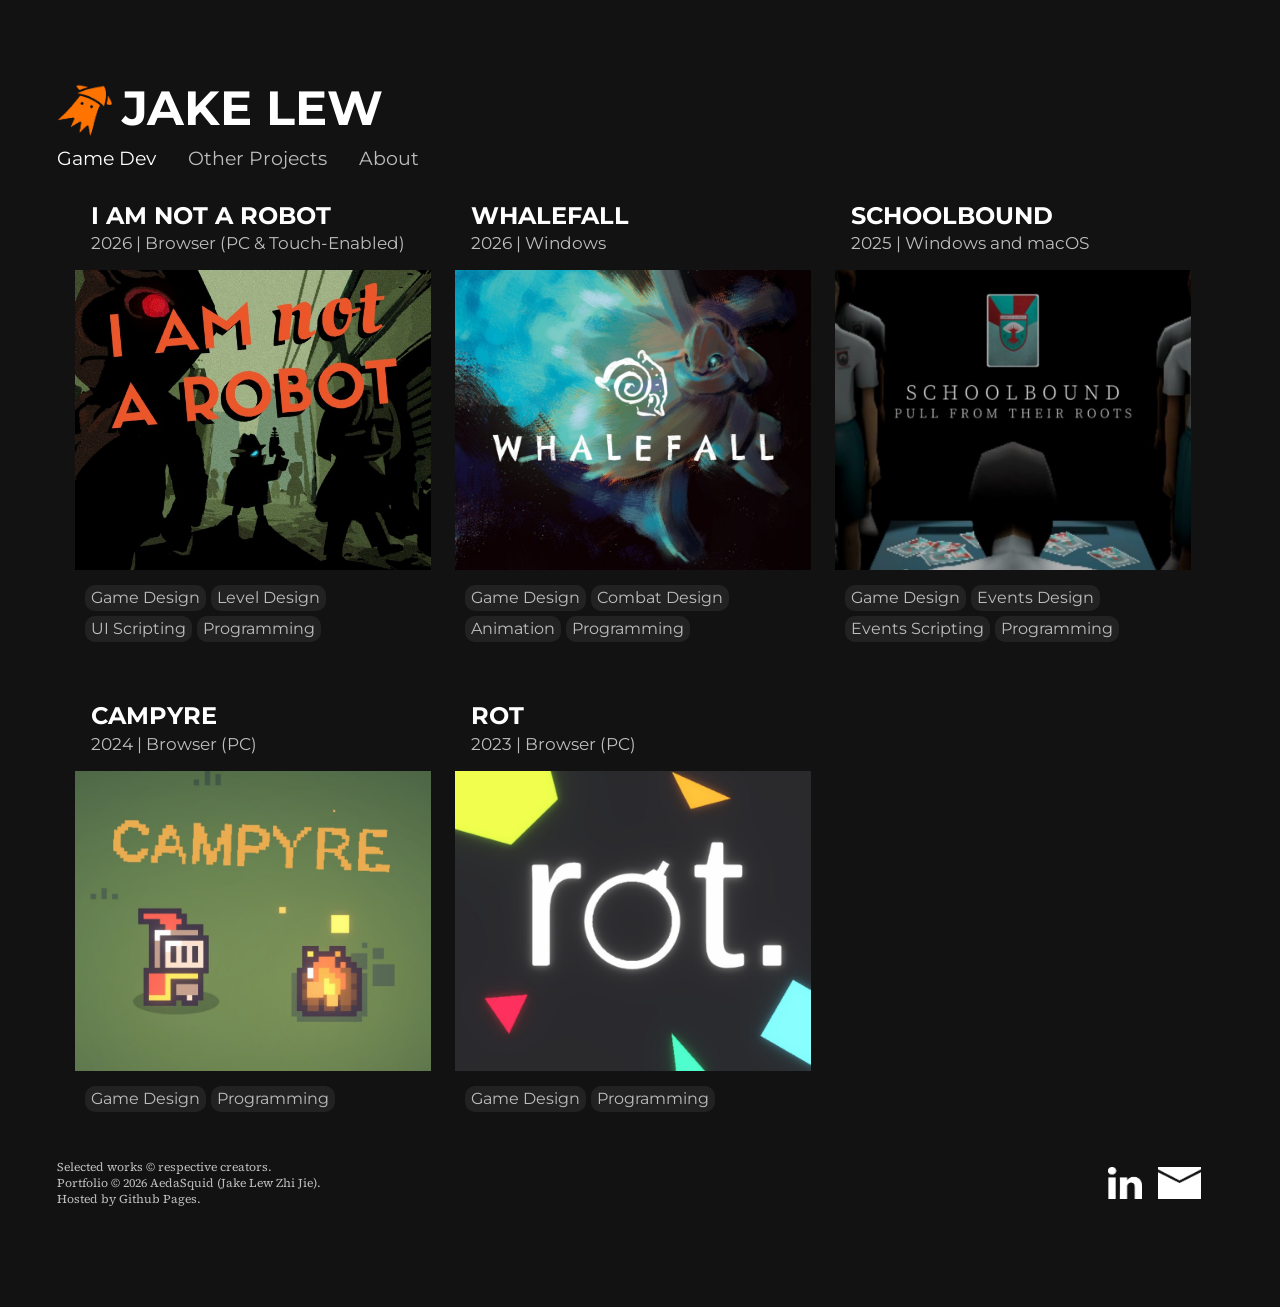
<file: index.html>
<!DOCTYPE html>
<html>
    <head>
        <meta charset="UTF-8">
        <meta name="viewport" content="width=device-width, initial-scale=1.0">

		    <title>Jake Lew - Game Dev Portfolio</title>

        <link href="https://cdn.jsdelivr.net/npm/bootstrap@5.3.3/dist/css/bootstrap.min.css" rel="stylesheet" integrity="sha384-QWTKZyjpPEjISv5WaRU9OFeRpok6YctnYmDr5pNlyT2bRjXh0JMhjY6hW+ALEwIH" crossorigin="anonymous">
        <script src="https://cdn.jsdelivr.net/npm/bootstrap@5.3.0/dist/js/bootstrap.bundle.min.js"></script>
        <link href="../css/style.css" rel="stylesheet">
        <link rel="shortcut icon" href="../media/icons/aedaSquid_logoS.png">

        <link rel="preload" as="image" href="media/rotGame/rot_thmb02.jpg">
        <link rel="preload" as="image" href="media/campyre/campyre_thmb02.jpg">
        <link rel="preload" as="image" href="media/schoolbound/schoolbound_thmb02.jpg">
        <link rel="preload" as="image" href="media/whalefall/whalefall_thmb02.jpg">
        <link rel="preload" as="image" href="media/iamnotarobot/iamnotarobot_thmb02.jpg">
    </head>
    <body>
        <header>
          <a class="header-name" href="">
            <img class="logo-aeda" src="../media/icons/aedaSquid_logoS.png" alt="Logo, a cartoon squid.">
            <h1>JAKE LEW</h1>
          </a>
          
          <div class="header-nav d-flex flex-column flex-md-row align-items-left justify-content-center">
            <a class="nav-link custom-link current-page" aria-current="page" href="">Game Dev</a>
            <a class="nav-link custom-link" href="pages/other-projects">Other Projects</a>
            <a class="nav-link custom-link" href="pages/about">About</a>
          </div>
        </header>

        <!-- card list -->
        <div class="cardsContainer">
          <div class="container">
            <div class="row">

              <!-- i am not a robot card -->
              <div class="col-md-6 col-lg-4">
                <a href="./pages/i-am-not-a-robot" class="text-decoration-none">
                  <div class="card">
                    <div class="card-body">
                      <h5 class="card-title">I AM NOT A ROBOT</h5>
                      <p class="card-date"><small>2026 | Browser (PC & Touch-Enabled)</small></p>
                    </div>
                    
                    <img class="card-iamnotarobot" src="../media/thumbnail.png" alt="Read about I Am Not A Robot.">
                    
                    <div class="card-tagList">
                      <span class="card-tag">Game Design</span>
                      <span class="card-tag">Level Design</span>
                      <span class="card-tag">UI Scripting</span>
                      <span class="card-tag">Programming</span>
                    </div>

                  </div>
                </a>
              </div>

              <!-- whalefall card -->
              <div class="col-md-6 col-lg-4">
                <a href="./pages/whalefall" class="text-decoration-none">
                  <div class="card mb-3">
                    <div class="card-body">
                      <h5 class="card-title">WHALEFALL</h5>
                      <p class="card-date"><small>2026 | Windows</small></p>
                    </div>

                    <img class="card-whalefall" src="../media/thumbnail.png"  alt="Read about Whalefall.">

                    <div class="card-tagList">
                      <span class="card-tag">Game Design</span>
                      <span class="card-tag">Combat Design</span>
                      <span class="card-tag">Animation</span>
                      <span class="card-tag">Programming</span>
                    </div>

                  </div>
                </a>
              </div>

              <!-- schoolbound card -->
              <div class="col-md-6 col-lg-4">
                <a href="./pages/schoolbound" class="text-decoration-none">
                  <div class="card mb-3">
                    <div class="card-body">
                      <h5 class="card-title">SCHOOLBOUND</h5>
                      <p class="card-date"><small>2025 | Windows and macOS</small></p>
                    </div>
                    
                    <img class="card-schoolbound" src="../media/thumbnail.png"  alt="Read about Schoolbound.">
                    
                    <div class="card-tagList">
                      <span class="card-tag">Game Design</span>
                      <span class="card-tag">Events Design</span>
                      <span class="card-tag">Events Scripting</span>
                      <span class="card-tag">Programming</span>
                    </div>

                  </div>
                </a>
              </div>

              <!-- campyre card -->
              <div class="col-md-6 col-lg-4">
                <a href="pages/campyre" class="text-decoration-none">
                  <div class="card mb-3">
                    <div class="card-body">
                      <h5 class="card-title">CAMPYRE</h5>
                      <p class="card-date"><small>2024 | Browser (PC) </small></p>
                    </div>
                    
                    <img class="card-campyre" src="../media/thumbnail.png" alt="Read about Campyre.">
                    
                    <div class="card-tagList">
                      <span class="card-tag">Game Design</span>
                      <span class="card-tag">Programming</span>
                    </div>

                  </div>
                </a>
              </div>

              <!-- rot card -->
              <div class="col-md-6 col-lg-4">
                <a href="pages/rot" class="text-decoration-none">
                  <div class="card mb-3">
                    <div class="card-body">
                      <h5 class="card-title">ROT</h5>
                      <p class="card-date"><small>2023 | Browser (PC)</small></p>
                    </div>
                    
                    <img class="card-rot" src="../media/thumbnail.png" alt="Read about Rot.">
                    
                    <div class="card-tagList">
                      <span class="card-tag">Game Design</span>
                      <span class="card-tag">Programming</span>
                    </div>

                  </div>
                </a>
              </div>

            </div>
          </div>
        </div>

        <footer>
          <div class="copyright">
            <p>Selected works © respective creators.</p>
            <p>Portfolio © <script>document.write(new Date().getFullYear());</script> AedaSquid (Jake Lew Zhi Jie).</p>
            <p>Hosted by Github Pages.</p>
          </div>

          <div class="contact-buttons">
            <a id="linkedin" target="_blank">
              <img src="../media/icons/linkedin_icon.png" alt="Click to view my LinkedIn.">
            </a>

            <a id="email" target="_blank">
              <img src="../media/icons/email_icon.png" alt="Click to write me an email">
            </a>
          </div>
        </footer>

        <script type="module"> 
          import { LINKS } from "../../js/links.js";
          document.getElementById("linkedin").href = LINKS.linkedin;
          document.getElementById("email").href = LINKS.email;
        </script>

    </body>
</html>
</file>
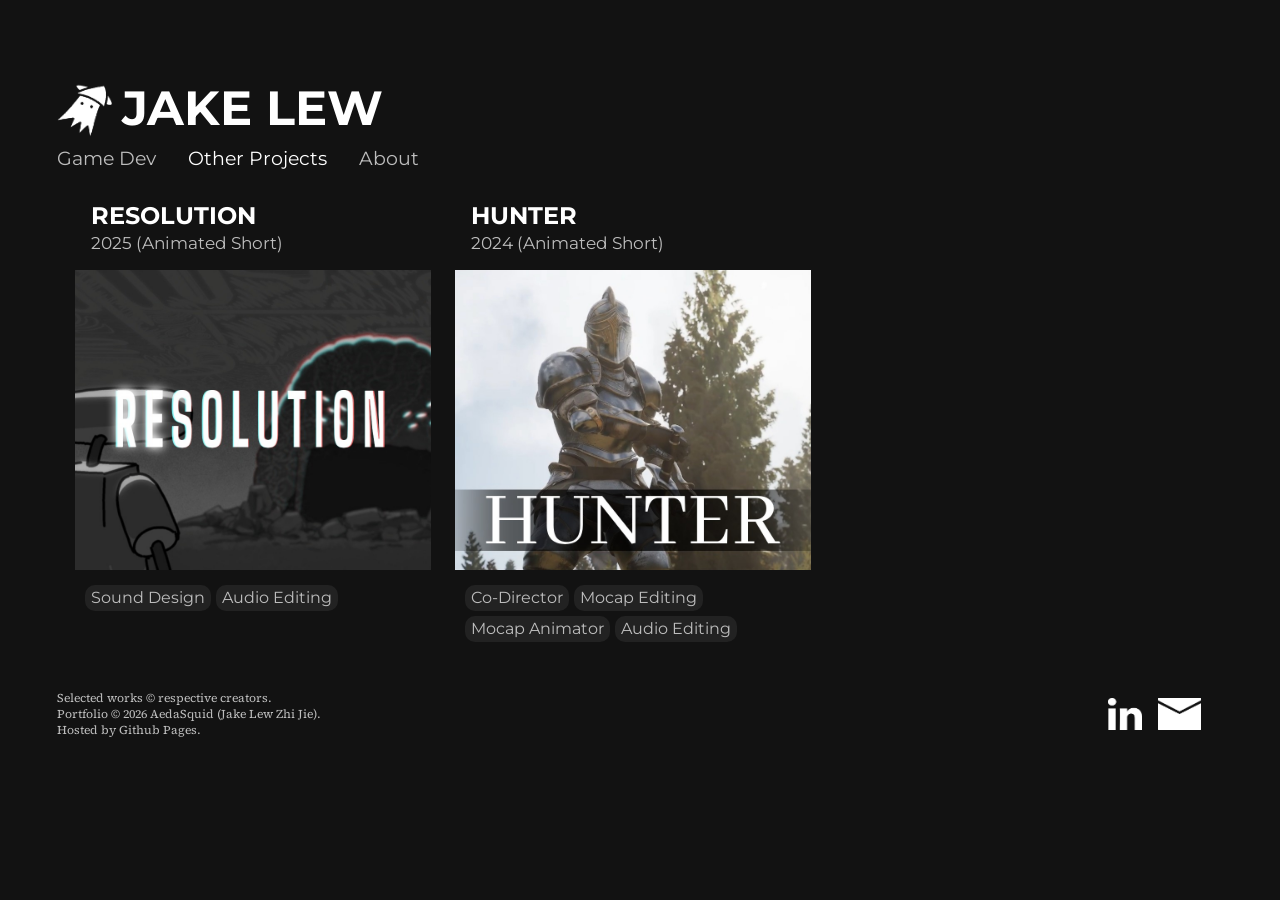
<file: html/other-projects.html>
<!DOCTYPE html>
<html>
    <head>
        <meta charset="UTF-8">
        <meta name="viewport" content="width=device-width, initial-scale=1.0">
		    
        <title>Other Projects | Jake Lew - Game Dev Portfolio</title>

        <link href="https://cdn.jsdelivr.net/npm/bootstrap@5.3.3/dist/css/bootstrap.min.css" rel="stylesheet" integrity="sha384-QWTKZyjpPEjISv5WaRU9OFeRpok6YctnYmDr5pNlyT2bRjXh0JMhjY6hW+ALEwIH" crossorigin="anonymous">
        <script src="https://cdn.jsdelivr.net/npm/bootstrap@5.3.0/dist/js/bootstrap.bundle.min.js"></script>
        <link href="../css/style.css" rel="stylesheet">
        <link rel="shortcut icon" href="../media/icons/aedaSquid_logoS.png">

        <link rel="preload" as="image" href="../media/hunterFilm/hunterFilm_thmb02.jpg">
        <link rel="preload" as="image" href="../media/resolutionFilm/resolutionFilm_thmb02.jpg">
    </head>
    <body>
        <header>
          <a class="header-name" href="../index.html">
            <img class="logo-aeda" src="../media/icons/aedaSquid_logoW.png" alt="Logo, a cartoon squid.">
            <h1>JAKE LEW</h1>
          </a>
          
          <div class="header-nav d-flex flex-column flex-md-row align-items-left justify-content-center">
            <a class="nav-link custom-link" aria-current="page" href="../index.html">Game Dev</a>
            <a class="nav-link custom-link current-page" aria-current="page" href="">Other Projects</a>
            <a class="nav-link custom-link" href="about.html">About</a>
          </div>
        </header>

        <!-- card list -->
        <div class="cardsContainer">
          <div class="container">
            <div class="row">

              <!-- resolution card -->
              <div class="col-md-6 col-lg-4">
                <a href="https://youtu.be/5-eEmOmWKRA" class="text-decoration-none openModal" data-text="This will lead to the 'Resolution' animated short on YouTube.">
                  <div class="card mb-3">
                    <div class="card-body">
                      <h5 class="card-title">RESOLUTION</h5>
                      <p class="card-date"><small>2025 (Animated Short)</small></p>
                    </div>
                    
                    <img class="card-resolutionFilm" src="../media/thumbnail.png" alt="Watch the animated short Resolution.">
                    
                    <div class="card-tagList">
                      <span class="card-tag">Sound Design</span>
                      <span class="card-tag">Audio Editing</span>
                    </div>

                  </div>
                </a>
              </div>

              <!-- hunter card -->
              <div class="col-md-6 col-lg-4">
                <a href="https://youtu.be/bGeSe9qHq5A" class="text-decoration-none openModal" data-text="This will lead to the 'Hunter' animated short on YouTube.">
                  <div class="card mb-3">
                    <div class="card-body">
                      <h5 class="card-title">HUNTER</h5>
                      <p><small>2024 (Animated Short)</small></p>
                    </div>
                    
                    <img class="card-hunterFilm" src="../media/thumbnail.png"  alt="Watch the animated short Hunter.">

                    <div class="card-tagList">
                      <span class="card-tag">Co-Director</span>
                      <span class="card-tag">Mocap Editing</span>
                      <span class="card-tag">Mocap Animator</span>
                      <span class="card-tag">Audio Editing</span>
                    </div>

                  </div>
                </a>
              </div>

            </div>
          </div>
        </div>
          
        <footer>
          <div class="copyright">
            <p>Selected works © respective creators.</p>
            <p>Portfolio © <script>document.write(new Date().getFullYear());</script> AedaSquid (Jake Lew Zhi Jie).</p>
            <p>Hosted by Github Pages.</p>
          </div>

          <div class="contact-buttons">
            <a id="linkedin" target="_blank">
              <img src="../media/icons/linkedin_icon.png" alt="Click to view my LinkedIn.">
            </a>

            <a id="email" target="_blank">
              <img src="../media/icons/email_icon.png" alt="Click to write me an email">
            </a>
          </div>
        </footer>

        <div id="universalModal" class="modal">
          <div class="modal-content">
            <div class="modal-body"></div>
              <div class="modal-actions">
              <button class="cancel">Cancel</button><button class="continue">Continue</button>
            </div>
          </div>
        </div>

        <script type="module"> 
          import { LINKS } from "../../js/links.js";
          document.getElementById("linkedin").href = LINKS.linkedin;
          document.getElementById("email").href = LINKS.email;
        </script>

        <script src="../../js/modalPopup.js"></script>

    </body>
</html>
</file>
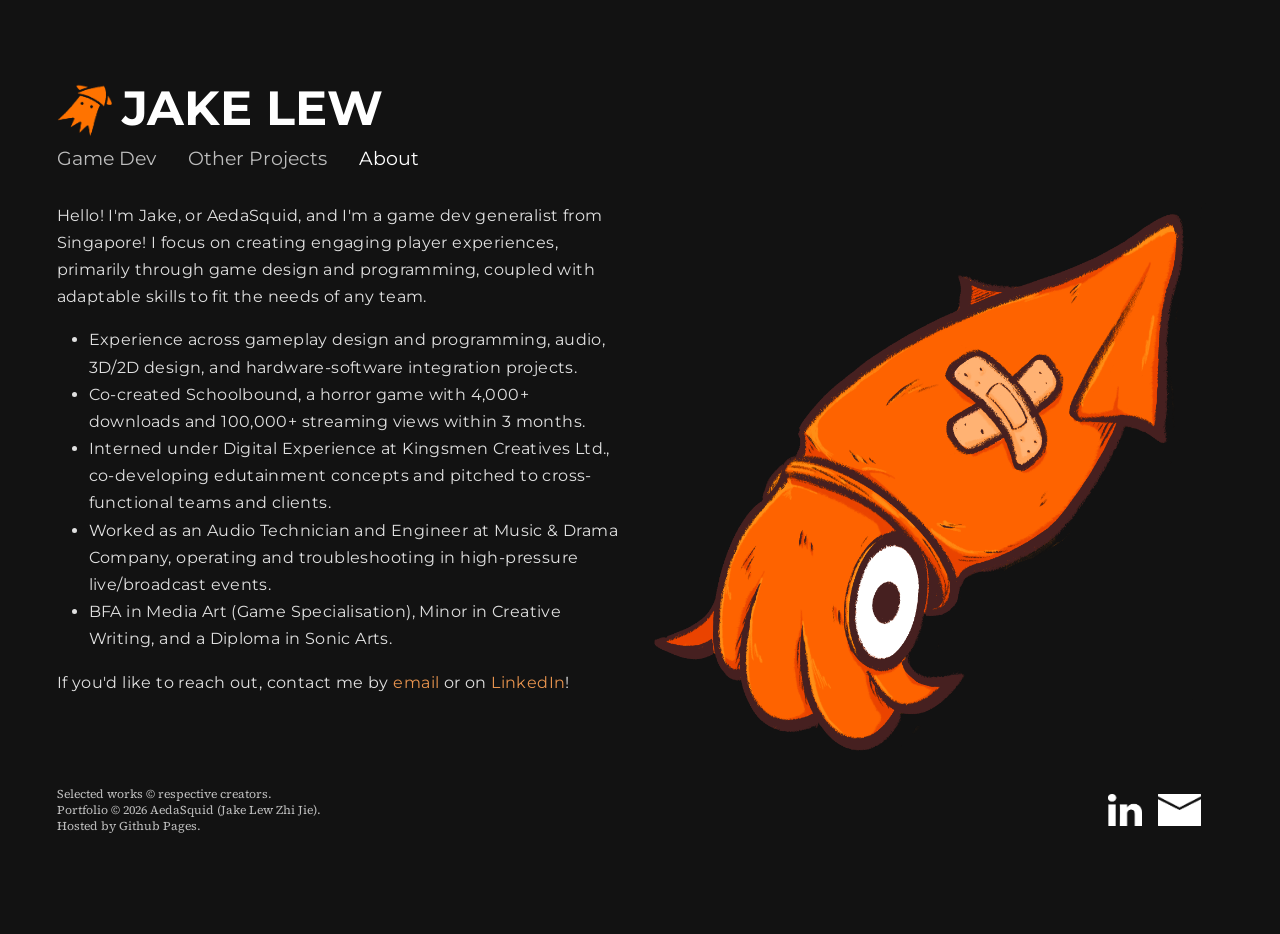
<file: pages/about.html>
<!DOCTYPE html>
<html>
    <head>
        <meta charset="UTF-8">
        <meta name="viewport" content="width=device-width, initial-scale=1.0">
		
        <title>About | Jake Lew - Game Dev Portfolio</title>

        <link href="https://cdn.jsdelivr.net/npm/bootstrap@5.3.3/dist/css/bootstrap.min.css" rel="stylesheet" integrity="sha384-QWTKZyjpPEjISv5WaRU9OFeRpok6YctnYmDr5pNlyT2bRjXh0JMhjY6hW+ALEwIH" crossorigin="anonymous">
        <script src="https://cdn.jsdelivr.net/npm/bootstrap@5.3.0/dist/js/bootstrap.bundle.min.js"></script>
        <link href="../css/style.css" rel="stylesheet">
        <link rel="shortcut icon" href="../media/icons/aedaSquid_logoS.png">
    </head>
    <body>
        <header>
          <a class="header-name" href="../">
            <img class="logo-aeda" src="../media/icons/aedaSquid_logoS.png" alt="Logo, a cartoon squid.">
            <h1>JAKE LEW</h1>
          </a>
          
          <div class="header-nav d-flex flex-column flex-md-row align-items-left justify-content-center">
            <a class="nav-link custom-link" href="../">Game Dev</a>
            <a class="nav-link custom-link" href="./other-projects">Other Projects</a>
            <a class="nav-link custom-link current-page" aria-current="page" href="">About</a>
          </div>
        </header>

        <div class="article">
          <div class="row">
            <div class="col-md-12 col-lg-6">
              <p>Hello! I'm Jake, or AedaSquid, and I'm a game dev generalist from Singapore! 
                I focus on creating engaging player experiences, primarily through game design and programming, coupled with adaptable skills to fit the needs of any team.</p>
              <ul>
                <li>Experience across gameplay design and programming, audio, 3D/2D design, and hardware-software integration projects.</li>
                <li>Co-created Schoolbound, a horror game with 4,000+ downloads and 100,000+ streaming views within 3 months.</li>
                <li>Interned under Digital Experience at Kingsmen Creatives Ltd., co-developing edutainment concepts and pitched to cross-functional teams and clients.</li>
                <li>Worked as an Audio Technician and Engineer at Music & Drama Company, operating and troubleshooting in high-pressure live/broadcast events.</li>
                <li>BFA in Media Art (Game Specialisation), Minor in Creative Writing, and a Diploma in Sonic Arts.</li>
              </ul>
              <p>If you'd like to reach out, contact me by 
                <a id="email" target="_blank">email</a>
                or on
                <a id="linkedin" target="_blank">LinkedIn</a>!
              </p>
            </div>

          <img class="col-md-12 col-lg-6" src="../media/icons/aedaSquid_salmon_s.png" alt="Mascot, a stylised squid.">
          
          </div>
        </div>

        <footer>
          <div class="copyright">
            <p>Selected works © respective creators.</p>
            <p>Portfolio © <script>document.write(new Date().getFullYear());</script> AedaSquid (Jake Lew Zhi Jie).</p>
            <p>Hosted by Github Pages.</p>
          </div>

          <div class="contact-buttons">
            <a id="linkedin" target="_blank">
              <img src="../media/icons/linkedin_icon.png" alt="Click to view my LinkedIn.">
            </a>

            <a id="email" target="_blank">
              <img src="../media/icons/email_icon.png" alt="Click to write me an email">
            </a>
          </div>
        </footer>

        <script type="module"> 
          import { LINKS } from "../js/links.js";
          document.getElementById("linkedin").href = LINKS.linkedin;
          document.getElementById("email").href = LINKS.email;
        </script>
    </body>
</html>
</file>
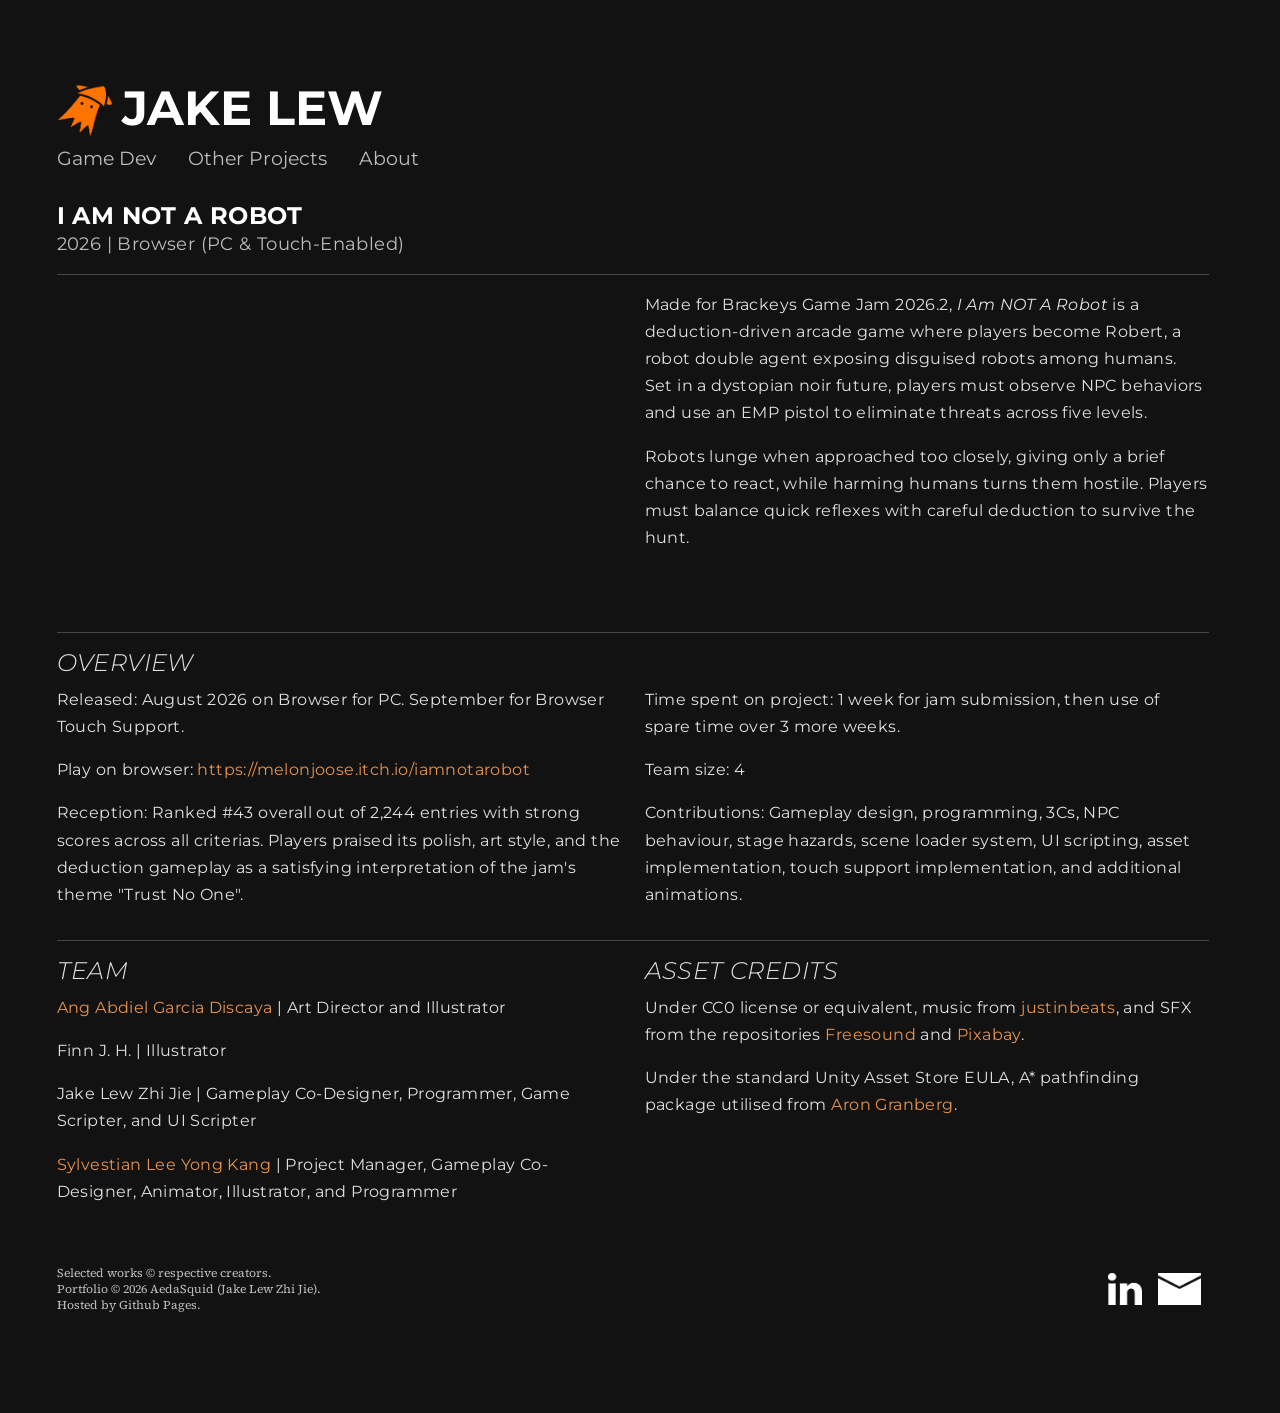
<file: pages/i-am-not-a-robot.html>
<!DOCTYPE html>
<html>
    <head>
        <meta charset="UTF-8">
        <meta name="viewport" content="width=device-width, initial-scale=1.0">
		
        <title>I Am Not A Robot | Jake Lew - Game Dev Portfolio</title>

        <link href="https://cdn.jsdelivr.net/npm/bootstrap@5.3.3/dist/css/bootstrap.min.css" rel="stylesheet" integrity="sha384-QWTKZyjpPEjISv5WaRU9OFeRpok6YctnYmDr5pNlyT2bRjXh0JMhjY6hW+ALEwIH" crossorigin="anonymous">
        <script src="https://cdn.jsdelivr.net/npm/bootstrap@5.3.0/dist/js/bootstrap.bundle.min.js"></script>
        <link href="../css/style.css" rel="stylesheet">
        <link rel="shortcut icon" href="../media/icons/aedaSquid_logoS.png">
    </head>
    <body>
        <header>
          <a class="header-name" href="../">
            <img class="logo-aeda" src="../media/icons/aedaSquid_logoS.png" alt="Logo, a cartoon squid.">
            <h1>JAKE LEW</h1>
          </a>
          
          <div class="header-nav d-flex flex-column flex-md-row align-items-left justify-content-center">
            <a class="nav-link custom-link" href="../">Game Dev</a>
            <a class="nav-link custom-link" href="./other-projects">Other Projects</a>
            <a class="nav-link custom-link" href="./about">About</a>
          </div>
        </header>

        <div class="article flex-column">
          <div class="full flex-column">
            <h5 class="article-title">I AM NOT A ROBOT</h5>
            <p class="article-date"><small>2026 | Browser (PC & Touch-Enabled)</small></p>
          </div>

          <div class="full">
            <hr class="line">
          </div>

          <div class="row">
            <div class="col-md-12 col-lg-6">
              <iframe class="video-frame"
              src="https://www.youtube.com/embed/WPzvnUOq194" title="YouTube video player" frameborder="0" allow="accelerometer; autoplay; clipboard-write; encrypted-media; gyroscope; picture-in-picture; web-share" referrerpolicy="strict-origin-when-cross-origin" allowfullscreen>
              </iframe>
            </div>

            <div class="col-md-12 col-lg-6">
              <p>Made for Brackeys Game Jam 2026.2, <i>I Am NOT A Robot</i> is a deduction‑driven arcade game where players become Robert, a robot double agent exposing disguised robots among humans.
                Set in a dystopian noir future, players must observe NPC behaviors and use an EMP pistol to eliminate threats across five levels.
              </p>
              <p>Robots lunge when approached too closely, giving only a brief chance to react, while harming humans turns them hostile. 
                Players must balance quick reflexes with careful deduction to survive the hunt.
              </p>
            </div>
          </div>

          <div class="full">
            <hr class="line">
          </div>

          <div class="row">
            <h1>OVERVIEW</h1>

            <div class="col-sm-12 col-md-6">
              <p>Released: August 2026 on Browser for PC. September for Browser Touch Support.</p>
              <p>Play on browser: <a href="https://melonjoose.itch.io/iamnotarobot">https://melonjoose.itch.io/iamnotarobot</a></p>
              <p>Reception: Ranked #43 overall out of 2,244 entries with strong scores across all criterias. 
                Players praised its polish, art style, and the deduction gameplay as a satisfying interpretation of the jam's theme "Trust No One".
              </p>
            </div>

            <div class="col-sm-12 col-md-6">
              <p>Time spent on project: 1 week for jam submission, then use of spare time over 3 more weeks.</p>
              <p>Team size: 4</p>
              <p>Contributions: Gameplay design, programming, 3Cs, NPC behaviour, stage hazards, scene loader system, UI scripting, asset implementation, touch support implementation, and additional animations.
              </p>
            </div>
          </div>

          <div class="full"><hr class="line"></hr></div>

          <div class="row">
            <div class="col-sm-12 col-md-6">
              <h1>TEAM</h1>
              <p><a id="angAbdiel" class="openModal" data-text="This will lead to the portfolio site of Ang Abdiel Garcia Discaya.">Ang Abdiel Garcia Discaya</a> | Art Director and Illustrator</p>
              <p>Finn J. H. | Illustrator</p>
              <p>Jake Lew Zhi Jie | Gameplay Co-Designer, Programmer, Game Scripter, and UI Scripter</p>
              <p><a id="sylvestianLee" class="openModal" data-text="This will lead to the portfolio site of Sylvestian Lee.">Sylvestian Lee Yong Kang</a> | Project Manager, Gameplay Co-Designer, Animator, Illustrator, and Programmer</p>
              <div class="big-gap"></div>
            </div>

            <div class="col-sm-12 col-md-6">
              <h1>ASSET CREDITS</h1>
              <p>Under CC0 license or equivalent, music from <a href="https://www.youtube.com/watch?v=h6wJV1d4DqE" class="openModal" data-text="This will lead to the YouTube video of justinbeat's music 'MYSTERY'.">justinbeats</a>,
                and SFX from the repositories <a href="https://freesound.org" class="openModal" data-text="This will lead to the landing page of Freesound.">Freesound</a>
                and <a href="https://pixabay.com/" class="openModal" data-text="This will lead to the landing page of Pixabay.">Pixabay</a>.
              </p>
              <p>Under the standard Unity Asset Store EULA, A* pathfinding package utilised from <a href="https://arongranberg.com/astar/" class="openModal" data-text="This will lead to the landing page of Aron Granberg's A* Pathfinding Project.">Aron Granberg</a>.</p>
            </div>
          </div>

        </div>

        <footer>
          <div class="copyright">
            <p>Selected works © respective creators.</p>
            <p>Portfolio © <script>document.write(new Date().getFullYear());</script> AedaSquid (Jake Lew Zhi Jie).</p>
            <p>Hosted by Github Pages.</p>
          </div>

          <div class="contact-buttons">
            <a id="linkedin" target="_blank">
              <img src="../media/icons/linkedin_icon.png" alt="Click to view my LinkedIn.">
            </a>

            <a id="email" target="_blank">
              <img src="../media/icons/email_icon.png" alt="Click to write me an email">
            </a>
          </div>
        </footer>

        <div id="universalModal" class="modal">
          <div class="modal-content">
            <div class="modal-body"></div>
              <div class="modal-actions">
              <button class="cancel">Cancel</button><button class="continue">Continue</button>
            </div>
          </div>
        </div>

        <script type="module"> 
          import { LINKS } from "../js/links.js";
          document.getElementById("linkedin").href = LINKS.linkedin;
          document.getElementById("email").href = LINKS.email;

          document.getElementById("angAbdiel").href = LINKS.angAbdiel;
          document.getElementById("sylvestianLee").href = LINKS.sylvestianLee;
          // document.getElementById("neoWeiEn").href = LINKS.neoWeiEn;
        </script>

        <script src="../js/modalPopup.js"></script>
        <script src="../js/iframeHeightSetter.js"></script>

    </body>
</html>
</file>
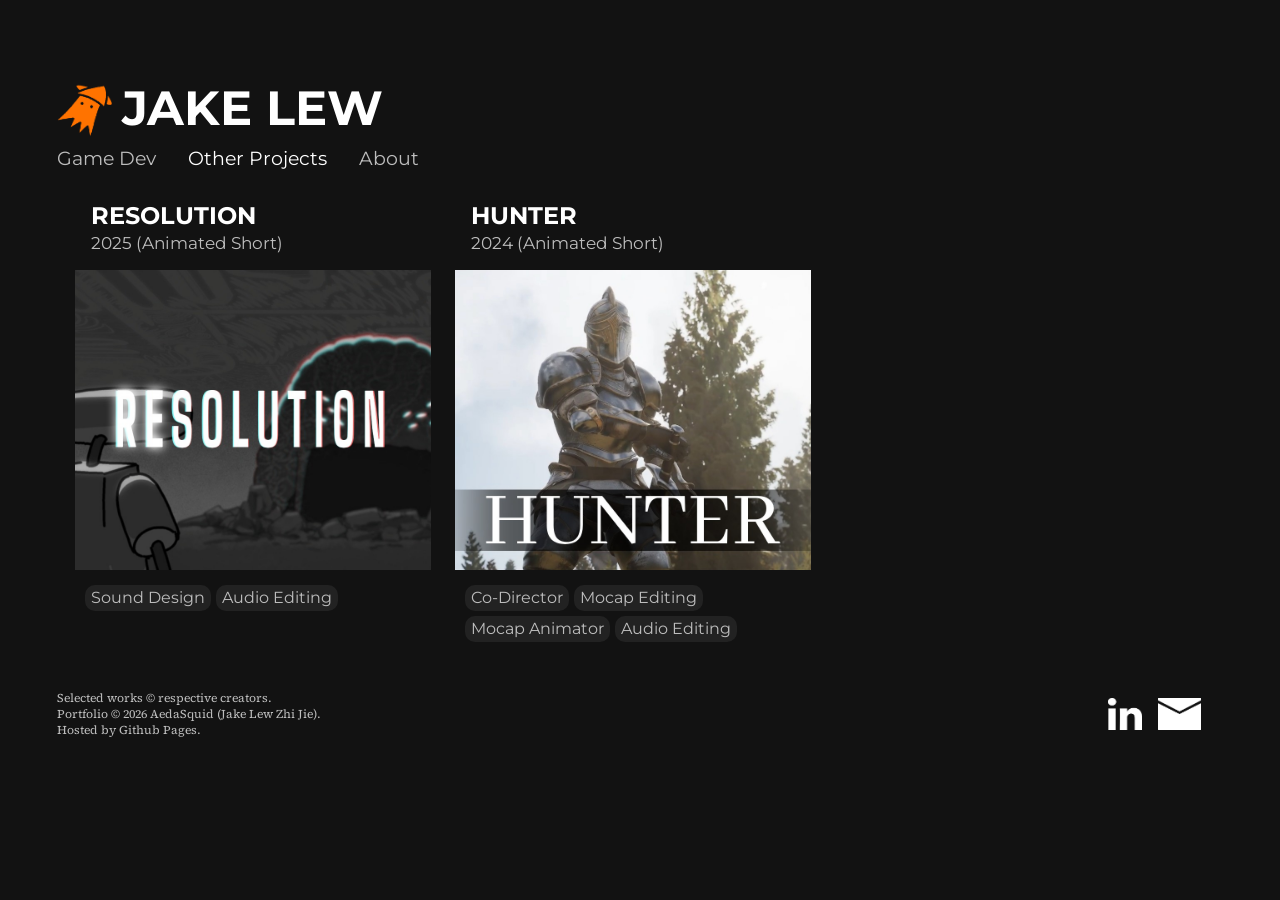
<file: pages/other-projects.html>
<!DOCTYPE html>
<html>
    <head>
        <meta charset="UTF-8">
        <meta name="viewport" content="width=device-width, initial-scale=1.0">
		    
        <title>Other Projects | Jake Lew - Game Dev Portfolio</title>

        <link href="https://cdn.jsdelivr.net/npm/bootstrap@5.3.3/dist/css/bootstrap.min.css" rel="stylesheet" integrity="sha384-QWTKZyjpPEjISv5WaRU9OFeRpok6YctnYmDr5pNlyT2bRjXh0JMhjY6hW+ALEwIH" crossorigin="anonymous">
        <script src="https://cdn.jsdelivr.net/npm/bootstrap@5.3.0/dist/js/bootstrap.bundle.min.js"></script>
        <link href="../css/style.css" rel="stylesheet">
        <link rel="shortcut icon" href="../media/icons/aedaSquid_logoS.png">

        <link rel="preload" as="image" href="../media/hunterFilm/hunterFilm_thmb02.jpg">
        <link rel="preload" as="image" href="../media/resolutionFilm/resolutionFilm_thmb02.jpg">
    </head>
    <body>
        <header>
          <a class="header-name" href="../">
            <img class="logo-aeda" src="../media/icons/aedaSquid_logoS.png" alt="Logo, a cartoon squid.">
            <h1>JAKE LEW</h1>
          </a>
          
          <div class="header-nav d-flex flex-column flex-md-row align-items-left justify-content-center">
            <a class="nav-link custom-link" href="../">Game Dev</a>
            <a class="nav-link custom-link current-page" aria-current="page" href="">Other Projects</a>
            <a class="nav-link custom-link" href="./about">About</a>
          </div>
        </header>

        <!-- card list -->
        <div class="cardsContainer">
          <div class="container">
            <div class="row">

              <!-- resolution card -->
              <div class="col-md-6 col-lg-4">
                <a href="https://youtu.be/5-eEmOmWKRA" class="text-decoration-none openModal" data-text="This will lead to the 'Resolution' animated short on YouTube.">
                  <div class="card mb-3">
                    <div class="card-body">
                      <h5 class="card-title">RESOLUTION</h5>
                      <p class="card-date"><small>2025 (Animated Short)</small></p>
                    </div>
                    
                    <img class="card-resolutionFilm" src="../media/thumbnail.png" alt="Watch the animated short Resolution.">
                    
                    <div class="card-tagList">
                      <span class="card-tag">Sound Design</span>
                      <span class="card-tag">Audio Editing</span>
                    </div>

                  </div>
                </a>
              </div>

              <!-- hunter card -->
              <div class="col-md-6 col-lg-4">
                <a href="https://youtu.be/bGeSe9qHq5A" class="text-decoration-none openModal" data-text="This will lead to the 'Hunter' animated short on YouTube.">
                  <div class="card mb-3">
                    <div class="card-body">
                      <h5 class="card-title">HUNTER</h5>
                      <p><small>2024 (Animated Short)</small></p>
                    </div>
                    
                    <img class="card-hunterFilm" src="../media/thumbnail.png"  alt="Watch the animated short Hunter.">

                    <div class="card-tagList">
                      <span class="card-tag">Co-Director</span>
                      <span class="card-tag">Mocap Editing</span>
                      <span class="card-tag">Mocap Animator</span>
                      <span class="card-tag">Audio Editing</span>
                    </div>

                  </div>
                </a>
              </div>

            </div>
          </div>
        </div>
          
        <footer>
          <div class="copyright">
            <p>Selected works © respective creators.</p>
            <p>Portfolio © <script>document.write(new Date().getFullYear());</script> AedaSquid (Jake Lew Zhi Jie).</p>
            <p>Hosted by Github Pages.</p>
          </div>

          <div class="contact-buttons">
            <a id="linkedin" target="_blank">
              <img src="../media/icons/linkedin_icon.png" alt="Click to view my LinkedIn.">
            </a>

            <a id="email" target="_blank">
              <img src="../media/icons/email_icon.png" alt="Click to write me an email">
            </a>
          </div>
        </footer>

        <div id="universalModal" class="modal">
          <div class="modal-content">
            <div class="modal-body"></div>
              <div class="modal-actions">
              <button class="cancel">Cancel</button><button class="continue">Continue</button>
            </div>
          </div>
        </div>

        <script type="module"> 
          import { LINKS } from "../js/links.js";
          document.getElementById("linkedin").href = LINKS.linkedin;
          document.getElementById("email").href = LINKS.email;
        </script>

        <script src="../js/modalPopup.js"></script>

    </body>
</html>
</file>
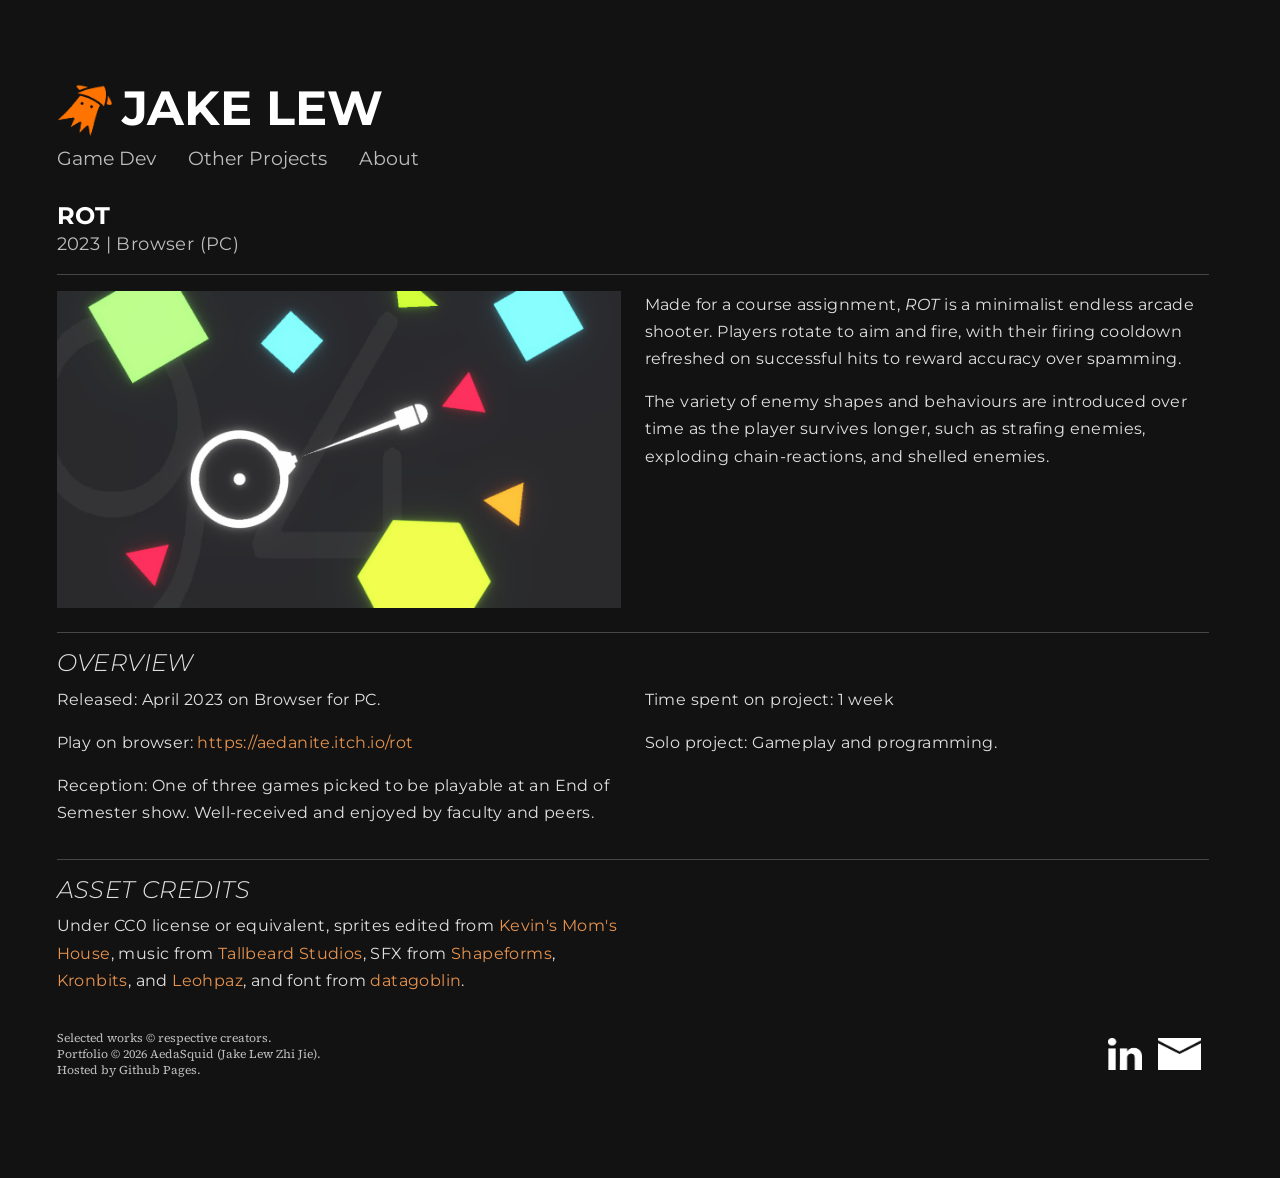
<file: pages/rot.html>
<!DOCTYPE html>
<html>
    <head>
        <meta charset="UTF-8">
        <meta name="viewport" content="width=device-width, initial-scale=1.0">
		
        <title>ROT | Jake Lew - Game Dev Portfolio</title>

        <link href="https://cdn.jsdelivr.net/npm/bootstrap@5.3.3/dist/css/bootstrap.min.css" rel="stylesheet" integrity="sha384-QWTKZyjpPEjISv5WaRU9OFeRpok6YctnYmDr5pNlyT2bRjXh0JMhjY6hW+ALEwIH" crossorigin="anonymous">
        <script src="https://cdn.jsdelivr.net/npm/bootstrap@5.3.0/dist/js/bootstrap.bundle.min.js"></script>
        <link href="../css/style.css" rel="stylesheet">
        <link rel="shortcut icon" href="../media/icons/aedaSquid_logoS.png">
    </head>
    <body>
        <header>
          <a class="header-name" href="../">
            <img class="logo-aeda" src="../media/icons/aedaSquid_logoS.png" alt="Logo, a cartoon squid.">
            <h1>JAKE LEW</h1>
          </a>
          
          <div class="header-nav d-flex flex-column flex-md-row align-items-left justify-content-center">
            <a class="nav-link custom-link" href="../">Game Dev</a>
            <a class="nav-link custom-link" href="./other-projects">Other Projects</a>
            <a class="nav-link custom-link" href="./about">About</a>
          </div>
        </header>

        <div class="article flex-column">
          <div class="full flex-column">
            <h5 class="article-title">ROT</h5>
            <p class="article-date"><small>2023 | Browser (PC)</small></p>
          </div>

          <div class="full">
            <hr class="line">
          </div>

          <div class="row">
            <div class="col-md-12 col-lg-6">
              <video class="video-frame" autoplay muted loop playsinline poster="../media/rotGame/rot_thmb02.jpg">
                <source src="../media/rotGame/rotGame_reel.mp4" type="video/mp4">
              </video>
            </div>

            <div class="col-md-12 col-lg-6">
              <p>Made for a course assignment, <i>ROT</i> is a minimalist endless arcade shooter. Players rotate to aim and fire, with their firing cooldown refreshed on successful hits to reward accuracy over spamming.</p>
              </p>
              <p>The variety of enemy shapes and behaviours are introduced over time as the player survives longer, such as strafing enemies, exploding chain-reactions, and shelled enemies.
              </p>
            </div>
          </div>

          <div class="full">
            <hr class="line">
          </div>

          <div class="row">
            <h1>OVERVIEW</h1>

            <div class="col-sm-12 col-md-6">
              <p>Released: April 2023 on Browser for PC.</p>
              <p>Play on browser: <a href="https://aedanite.itch.io/rot">https://aedanite.itch.io/rot</a></p>
              <p>Reception: One of three games picked to be playable at an End of Semester show. Well-received and enjoyed by faculty and peers.
              </p>
            </div>

            <div class="col-sm-12 col-md-6">
              <p>Time spent on project: 1 week</p>
              <p>Solo project: Gameplay and programming.</p>
            </div>
          </div>

          <div class="full">
            <hr class="line"></hr>
          </div>

          <div class="row">
            <div class="col-sm-12 col-md-6">
              <h1>ASSET CREDITS</h1>
              <p>Under CC0 license or equivalent, sprites edited from <a href="https://kevins-moms-house.itch.io/" class="openModal" data-text="This will lead to the itch.io page of the creator Kevin's Mom's House.">Kevin's Mom's House</a>,
                music from <a href="https://tallbeard.itch.io/music-loop-bundle" class="openModal" data-text="This will lead to the itch.io page of the music pack by Tallbeard Studios.">Tallbeard Studios</a>,
                SFX from <a href="https://shapeforms.itch.io/shapeforms-audio-free-sfx" class="openModal" data-text="This will lead to the itch.io page of the SFX pack by Shapeforms.">Shapeforms</a>,
                <a href="https://kronbits.itch.io/freesfx" class="openModal" data-text="This will lead to the itch.io page of the SFX pack by Kronbits.">Kronbits</a>,
                and <a href="https://leohpaz.itch.io/rpg-essentials-sfx-free" class="openModal" data-text="This will lead to the itch.io page of the SFX pack by Leohpaz.">Leohpaz</a>,
                and font from <a href="https://datagoblin.itch.io/monogram" class="openModal" data-text="This will lead to the itch.io page of the Monogram font by datagoblin.">datagoblin</a>.
              </p>
            </div>
          </div>

        </div>

        <footer>
          <div class="copyright">
            <p>Selected works © respective creators.</p>
            <p>Portfolio © <script>document.write(new Date().getFullYear());</script> AedaSquid (Jake Lew Zhi Jie).</p>
            <p>Hosted by Github Pages.</p>
          </div>

          <div class="contact-buttons">
            <a id="linkedin" target="_blank">
              <img src="../media/icons/linkedin_icon.png" alt="Click to view my LinkedIn.">
            </a>

            <a id="email" target="_blank">
              <img src="../media/icons/email_icon.png" alt="Click to write me an email">
            </a>
          </div>
        </footer>

        <div id="universalModal" class="modal">
          <div class="modal-content">
            <div class="modal-body"></div>
              <div class="modal-actions">
              <button class="cancel">Cancel</button><button class="continue">Continue</button>
            </div>
          </div>
        </div>

        <script type="module"> 
          import { LINKS } from "../js/links.js";
          document.getElementById("linkedin").href = LINKS.linkedin;
          document.getElementById("email").href = LINKS.email;
        </script>

        <script src="../js/modalPopup.js"></script>
        <script src="../js/iframeHeightSetter.js"></script>

    </body>
</html>
</file>
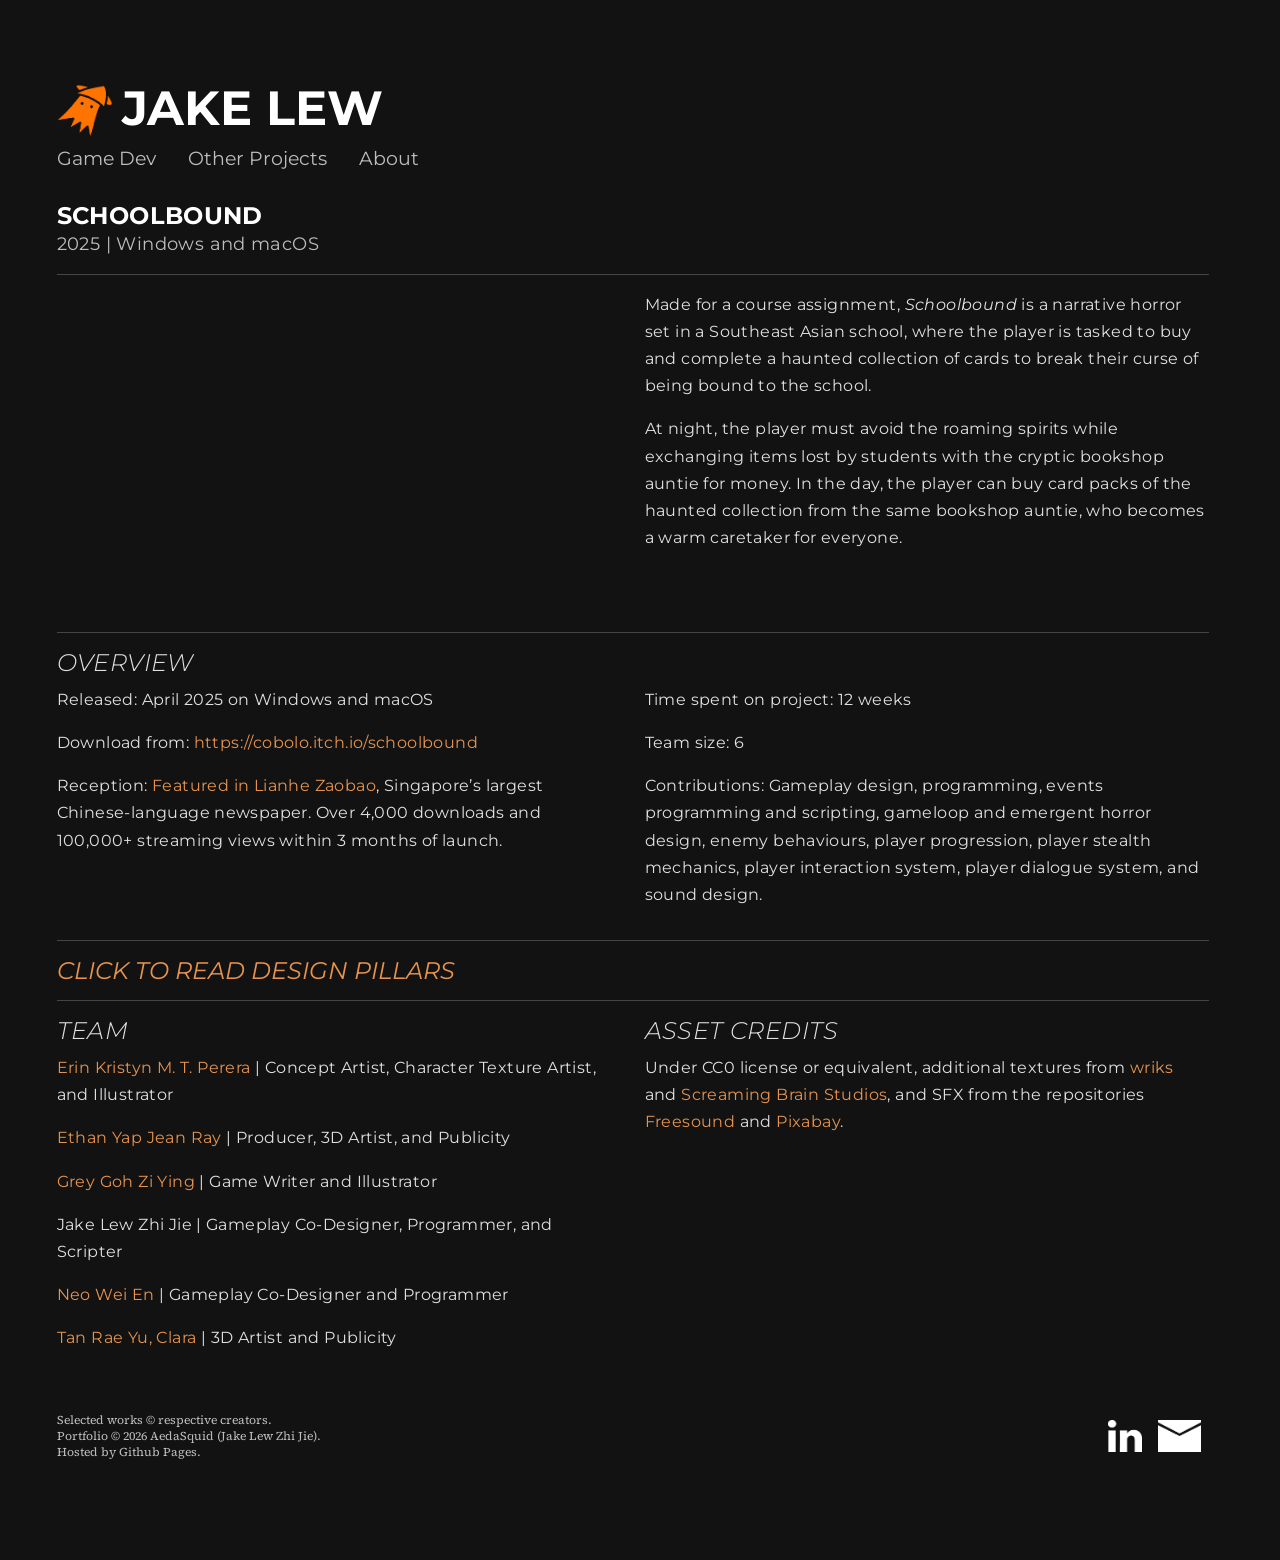
<file: pages/schoolbound.html>
<!DOCTYPE html>
<html>
    <head>
        <meta charset="UTF-8">
        <meta name="viewport" content="width=device-width, initial-scale=1.0">
		
        <title>Schoolbound | Jake Lew - Game Dev Portfolio</title>

        <link href="https://cdn.jsdelivr.net/npm/bootstrap@5.3.3/dist/css/bootstrap.min.css" rel="stylesheet" integrity="sha384-QWTKZyjpPEjISv5WaRU9OFeRpok6YctnYmDr5pNlyT2bRjXh0JMhjY6hW+ALEwIH" crossorigin="anonymous">
        <script src="https://cdn.jsdelivr.net/npm/bootstrap@5.3.0/dist/js/bootstrap.bundle.min.js"></script>
        <link href="../css/style.css" rel="stylesheet">
        <link rel="shortcut icon" href="../media/icons/aedaSquid_logoS.png">
    </head>
    <body>
        <header>
          <a class="header-name" href="../">
            <img class="logo-aeda" src="../media/icons/aedaSquid_logoS.png" alt="Logo, a cartoon squid.">
            <h1>JAKE LEW</h1>
          </a>
          
          <div class="header-nav d-flex flex-column flex-md-row align-items-left justify-content-center">
            <a class="nav-link custom-link" href="../">Game Dev</a>
            <a class="nav-link custom-link" href="./other-projects">Other Projects</a>
            <a class="nav-link custom-link" href="./about">About</a>
          </div>
        </header>

        <div class="article flex-column">
          <div class="full flex-column">
            <h5 class="article-title">SCHOOLBOUND</h5>
            <p class="article-date"><small>2025 | Windows and macOS</small></p>
          </div>

          <div class="full">
            <hr class="line">
          </div>

          <div class="row">
            <div class="col-md-12 col-lg-6">
              <iframe class="video-frame"
              src="https://www.youtube.com/embed/ebnVx07TJCM?si=uB8867rKOwAGso1W" title="YouTube video player" frameborder="0" allow="accelerometer; autoplay; clipboard-write; encrypted-media; gyroscope; picture-in-picture; web-share" referrerpolicy="strict-origin-when-cross-origin" allowfullscreen>
              </iframe>
            </div>

            <div class="col-md-12 col-lg-6">
              <p>Made for a course assignment, <i>Schoolbound</i> is a narrative horror set in a Southeast
                Asian school, where the player is tasked to buy and complete a haunted collection of
                cards to break their curse of being bound to the school.
              </p>
              <p>At night, the player must avoid the roaming spirits while exchanging items lost by
                students with the cryptic bookshop auntie for money. In the day, the player can buy
                card packs of the haunted collection from the same bookshop auntie, who becomes
                a warm caretaker for everyone.
              </p>
            </div>
          </div>

          <div class="full">
            <hr class="line">
          </div>

          <div class="row">
            <h1>OVERVIEW</h1>

            <div class="col-sm-12 col-md-6">
              <p>Released: April 2025 on Windows and macOS</p>
              <p>Download from: <a href="https://cobolo.itch.io/schoolbound">https://cobolo.itch.io/schoolbound</a></p>
              <p>Reception: <a href="https://www.zaobao.com.sg/news/singapore/story20250511-6321103" class="openModal" 
                data-text="This will lead to the Lianhe Zaobao article on their interview with the Schoolbound team. Language of the article is in Simplified Chinese">
                Featured in Lianhe Zaobao</a>, Singapore’s largest Chinese-language newspaper. 
                Over 4,000 downloads and 100,000+ streaming views within 3 months of launch.
              </p>
            </div>

            <div class="col-sm-12 col-md-6">
              <p>Time spent on project: 12 weeks</p>
              <p>Team size: 6</p>
              <p>Contributions: Gameplay design, programming, events programming and scripting,
                gameloop and emergent horror design, enemy behaviours, player progression, player
                stealth mechanics, player interaction system, player dialogue system, and sound design.
              </p>
            </div>
          </div>

          <div class="full"><hr class="line"></hr></div>

          <button class="show-button" id="showButton" data-label="DESIGN PILLARS"></button>

          <div id="extraContent" class="hidden">

            <div class="row reverse">
              <div class="col-sm-12 col-md-6">
                <h1>MARKETABLE HORROR</h1>

                <p class="no-bottom-margin">Tense yet satisfying fear-building.</p>
                <ul>
                  <li>Paced suspense through stealth and chase sequences instead of relying on jumpscares.</li>
                  <li>Manageable cast of ghosts with different behaviours and strategies to tackle them.</li>
                  <li>Designed to evoke tension and dramatic reactions, for streamers and their audience, and horror game enthusiasts.</li>
                </ul>

                <p class="no-bottom-margin">A familiar school turned haunted.</p>
                <ul><li>Draw on Southeast-Asian school motifs and rumours to spark nostalgia and recognition for local audiences.</li>
                <li>Compact supernatural narrative to let anyone jump in and connect with the setting immediately.</li></ul>
                
                <p class="no-bottom-margin">Efficient loop with market appeal.</p>
                <ul><li>Two-phase cycle of daytime trading and nighttime survival.</li>
                <li>Capitalised on blending card-collecting trends with extraction-style play.</li>
                <li>Kept development lean by limiting mechanics and assets; focus on a replayable loop that is also engaging to watch.</li></ul>
              </div>

              <div class="col-sm-12 col-md-6">
                <img src="../media/schoolbound/schoolbound_s01.jpg">
                <div class="big-gap"></div>
                <img src="../media/schoolbound/schoolbound_s02.jpg">
              </div>
            </div>

          </div>

          <div class="full"><hr class="line"></hr></div>

          <div class="row">
            <div class="col-sm-12 col-md-6">
              <h1>TEAM</h1>
              <p><a id="erinKristyn" class="openModal" data-text="This will lead to the portfolio site of Erin Kristyn M. T. Perera.">Erin Kristyn M. T. Perera</a> | Concept Artist, Character Texture Artist, and Illustrator</p>
              <p><a id="ethanYap" class="openModal" data-text="This will lead to the portfolio site of Ethan Yap.">Ethan Yap Jean Ray</a> | Producer, 3D Artist, and Publicity</p>
              <p><a id="greyGoh" class="openModal" data-text="This will lead to the portfolio site of Grey Goh.">Grey Goh Zi Ying</a> | Game Writer and Illustrator</p>
              <p>Jake Lew Zhi Jie | Gameplay Co-Designer, Programmer, and Scripter</p>
              <p><a id="neoWeiEn" class="openModal" data-text="This will lead to the portfolio site of Neo Wei En.">Neo Wei En</a> | Gameplay Co-Designer and Programmer</p>
              <p><a id="tanClara" class="openModal" data-text="This will lead to the portfolio site of Tan Rae Yu, Clara.">Tan Rae Yu, Clara</a> | 3D Artist and Publicity</p>
              <div class="big-gap"></div>
            </div>

            <div class="col-sm-12 col-md-6">
              <h1>ASSET CREDITS</h1>
              <p>Under CC0 license or equivalent, additional textures from <a href="https://wriks.itch.io/wrad-textures" class="openModal" data-text="This will lead to the itch.io page of the texture pack by wriks.">wriks</a>
                and <a href="https://screamingbrainstudios.itch.io/horror-texture-pack/" class="openModal" data-text="This will lead to the itch.io page of the texture pack by Screaming Brain Studios.">Screaming Brain Studios</a>,
                and SFX from the repositories <a href="https://freesound.org" class="openModal" data-text="This will lead to the landing page of Freesound.">Freesound</a>
                and <a href="https://pixabay.com/" class="openModal" data-text="This will lead to the landing page of Pixabay.">Pixabay</a>.
              </p>
            </div>
          </div>

        </div>

        <footer>
          <div class="copyright">
            <p>Selected works © respective creators.</p>
            <p>Portfolio © <script>document.write(new Date().getFullYear());</script> AedaSquid (Jake Lew Zhi Jie).</p>
            <p>Hosted by Github Pages.</p>
          </div>

          <div class="contact-buttons">
            <a id="linkedin" target="_blank">
              <img src="../media/icons/linkedin_icon.png" alt="Click to view my LinkedIn.">
            </a>

            <a id="email" target="_blank">
              <img src="../media/icons/email_icon.png" alt="Click to write me an email">
            </a>
          </div>
        </footer>

        <div id="universalModal" class="modal">
          <div class="modal-content">
            <div class="modal-body"></div>
              <div class="modal-actions">
              <button class="cancel">Cancel</button><button class="continue">Continue</button>
            </div>
          </div>
        </div>

        <script type="module"> 
          import { LINKS } from "../js/links.js";
          document.getElementById("linkedin").href = LINKS.linkedin;
          document.getElementById("email").href = LINKS.email;

          document.getElementById("erinKristyn").href = LINKS.erinKristyn;
          document.getElementById("ethanYap").href = LINKS.ethanYap;
          document.getElementById("greyGoh").href = LINKS.greyGoh;
          document.getElementById("neoWeiEn").href = LINKS.neoWeiEn;
          document.getElementById("tanClara").href = LINKS.tanClara;
        </script>

        <script src="../js/modalPopup.js"></script>
        <script src="../js/iframeHeightSetter.js"></script>
        <script src="../js/showMoreButton.js"></script>

    </body>
</html>
</file>
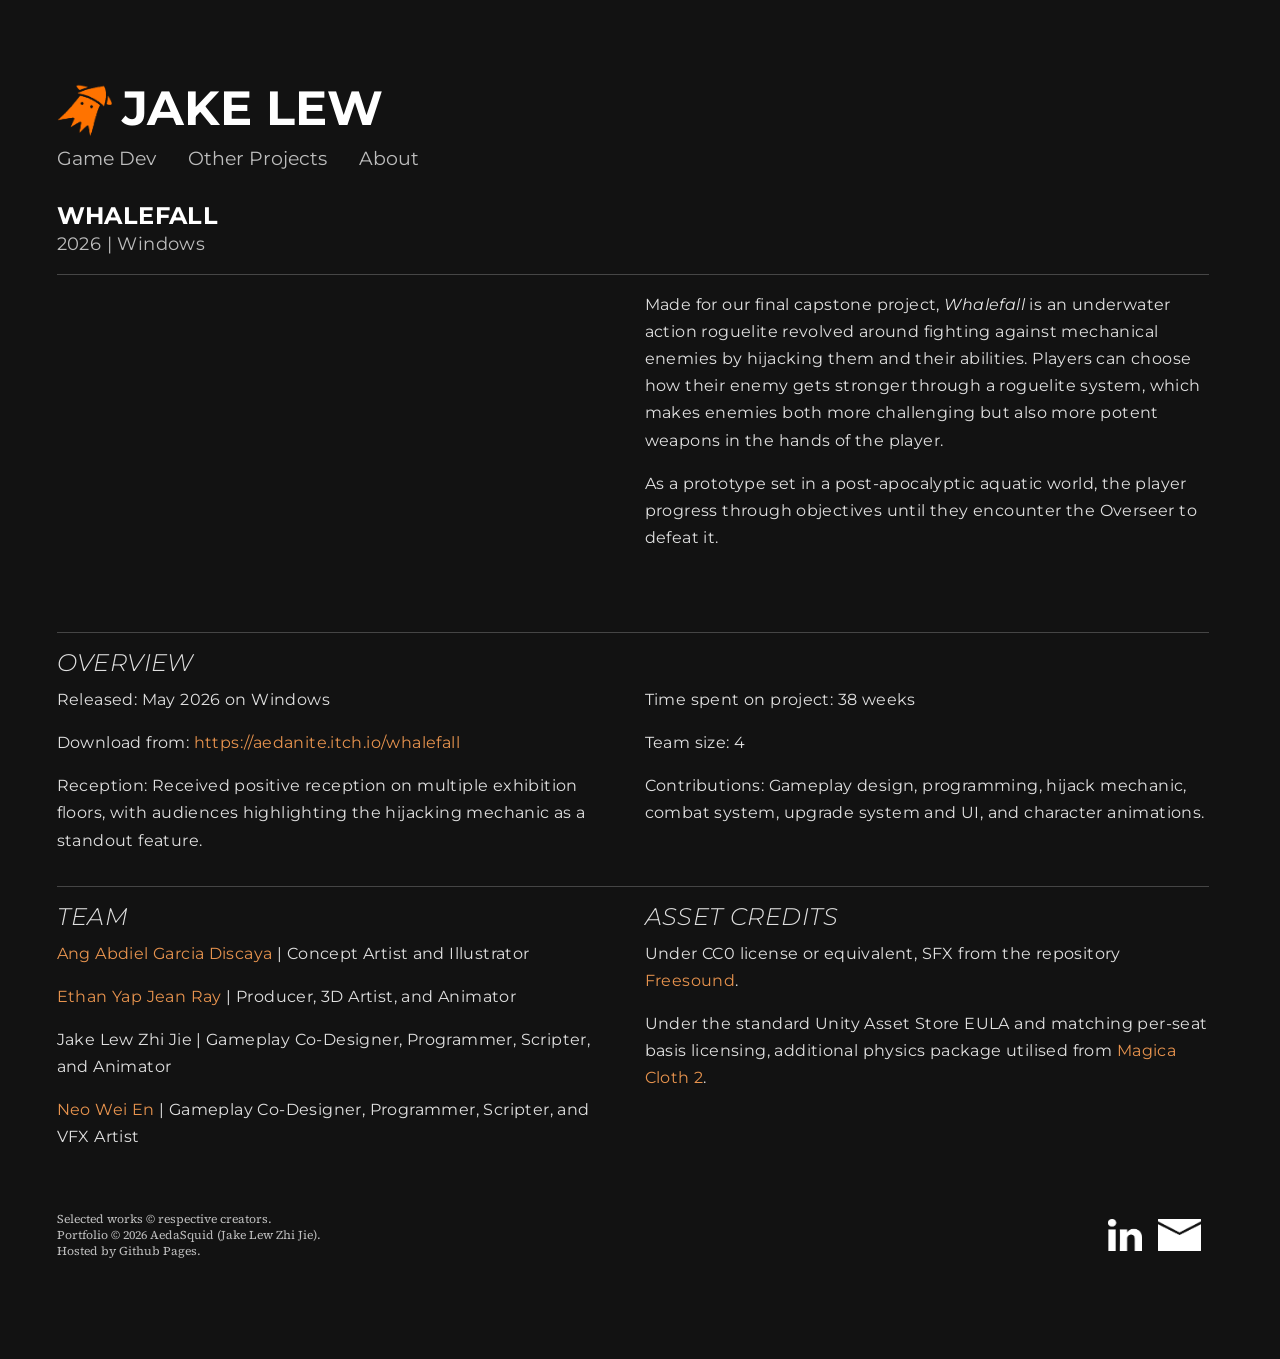
<file: pages/whalefall.html>
<!DOCTYPE html>
<html>
    <head>
        <meta charset="UTF-8">
        <meta name="viewport" content="width=device-width, initial-scale=1.0">
		
        <title>Whalefall | Jake Lew - Game Dev Portfolio</title>

        <link href="https://cdn.jsdelivr.net/npm/bootstrap@5.3.3/dist/css/bootstrap.min.css" rel="stylesheet" integrity="sha384-QWTKZyjpPEjISv5WaRU9OFeRpok6YctnYmDr5pNlyT2bRjXh0JMhjY6hW+ALEwIH" crossorigin="anonymous">
        <script src="https://cdn.jsdelivr.net/npm/bootstrap@5.3.0/dist/js/bootstrap.bundle.min.js"></script>
        <link href="../css/style.css" rel="stylesheet">
        <link rel="shortcut icon" href="../media/icons/aedaSquid_logoS.png">
    </head>
    <body>
        <header>
          <a class="header-name" href="../">
            <img class="logo-aeda" src="../media/icons/aedaSquid_logoS.png" alt="Logo, a cartoon squid.">
            <h1>JAKE LEW</h1>
          </a>
          
          <div class="header-nav d-flex flex-column flex-md-row align-items-left justify-content-center">
            <a class="nav-link custom-link" href="../">Game Dev</a>
            <a class="nav-link custom-link" href="./other-projects">Other Projects</a>
            <a class="nav-link custom-link" href="./about">About</a>
          </div>
        </header>

        <div class="article flex-column">
          <div class="full flex-column">
            <h5 class="article-title">WHALEFALL</h5>
            <p class="article-date"><small>2026 | Windows</small></p>
          </div>

          <div class="full">
            <hr class="line">
          </div>

          <div class="row">
            <div class="col-md-12 col-lg-6">
              <iframe class="video-frame"
              src="https://www.youtube.com/embed/slXC8Hvk-nc" title="YouTube video player" frameborder="0" allow="accelerometer; autoplay; clipboard-write; encrypted-media; gyroscope; picture-in-picture; web-share" referrerpolicy="strict-origin-when-cross-origin" allowfullscreen>
              </iframe>
            </div>

            <div class="col-md-12 col-lg-6">
              <p>Made for our final capstone project, <i>Whalefall</i> is an underwater action roguelite
                revolved around fighting against mechanical enemies by hijacking them and their
                abilities. Players can choose how their enemy gets stronger through a roguelite
                system, which makes enemies both more challenging but also more potent weapons
                in the hands of the player.
              </p>
              <p>As a prototype set in a post-apocalyptic aquatic world, the player progress through
                objectives until they encounter the Overseer to defeat it.
              </p>
            </div>
          </div>

          <div class="full">
            <hr class="line">
          </div>

          <div class="row">
            <h1>OVERVIEW</h1>

            <div class="col-sm-12 col-md-6">
              <p>Released: May 2026 on Windows</p>
              <p>Download from: <a href="https://aedanite.itch.io/whalefall">https://aedanite.itch.io/whalefall</a></p>
              <p>Reception: Received positive reception on multiple exhibition floors, with audiences highlighting the hijacking mechanic as a standout feature.
              </p>
            </div>

            <div class="col-sm-12 col-md-6">
              <p>Time spent on project: 38 weeks</p>
              <p>Team size: 4</p>
              <p>Contributions: Gameplay design, programming, hijack mechanic, combat system, upgrade system and UI, and character animations.
              </p>
            </div>
          </div>

          <div class="full"><hr class="line"></hr></div>

          <div class="row">
            <div class="col-sm-12 col-md-6">
              <h1>TEAM</h1>
              <p><a id="angAbdiel" class="openModal" data-text="This will lead to the portfolio site of Ang Abdiel Garcia Discaya.">Ang Abdiel Garcia Discaya</a> | Concept Artist and Illustrator</p>
              <p><a id="ethanYap" class="openModal" data-text="This will lead to the portfolio site of Ethan Yap.">Ethan Yap Jean Ray</a> | Producer, 3D Artist, and Animator</p>
              <p>Jake Lew Zhi Jie | Gameplay Co-Designer, Programmer, Scripter, and Animator</p>
              <p><a id="neoWeiEn" class="openModal" data-text="This will lead to the portfolio site of Neo Wei En.">Neo Wei En</a> | Gameplay Co-Designer, Programmer, Scripter, and VFX Artist</p>
              <div class="big-gap"></div>
            </div>

            <div class="col-sm-12 col-md-6">
              <h1>ASSET CREDITS</h1>
              <p>Under CC0 license or equivalent, SFX from the repository <a href="https://freesound.org" class="openModal" data-text="This will lead to the landing page of Freesound.">Freesound</a>.</p>
              <p>Under the standard Unity Asset Store EULA and matching per-seat basis licensing, additional physics package utilised from <a href="https://magicasoft.jp/en/magica-cloth-2-2/" class="openModal" data-text="This will lead to the content page of Magica Cloth 2.">Magica Cloth 2</a>.</p>
            </div>
          </div>

        </div>

        <footer>
          <div class="copyright">
            <p>Selected works © respective creators.</p>
            <p>Portfolio © <script>document.write(new Date().getFullYear());</script> AedaSquid (Jake Lew Zhi Jie).</p>
            <p>Hosted by Github Pages.</p>
          </div>

          <div class="contact-buttons">
            <a id="linkedin" target="_blank">
              <img src="../media/icons/linkedin_icon.png" alt="Click to view my LinkedIn.">
            </a>

            <a id="email" target="_blank">
              <img src="../media/icons/email_icon.png" alt="Click to write me an email">
            </a>
          </div>
        </footer>

        <div id="universalModal" class="modal">
          <div class="modal-content">
            <div class="modal-body"></div>
              <div class="modal-actions">
              <button class="cancel">Cancel</button><button class="continue">Continue</button>
            </div>
          </div>
        </div>

        <script type="module"> 
          import { LINKS } from "../js/links.js";
          document.getElementById("linkedin").href = LINKS.linkedin;
          document.getElementById("email").href = LINKS.email;

          document.getElementById("angAbdiel").href = LINKS.angAbdiel;
          document.getElementById("ethanYap").href = LINKS.ethanYap;
          document.getElementById("neoWeiEn").href = LINKS.neoWeiEn;
        </script>

        <script src="../js/modalPopup.js"></script>
        <script src="../js/iframeHeightSetter.js"></script>

    </body>
</html>
</file>
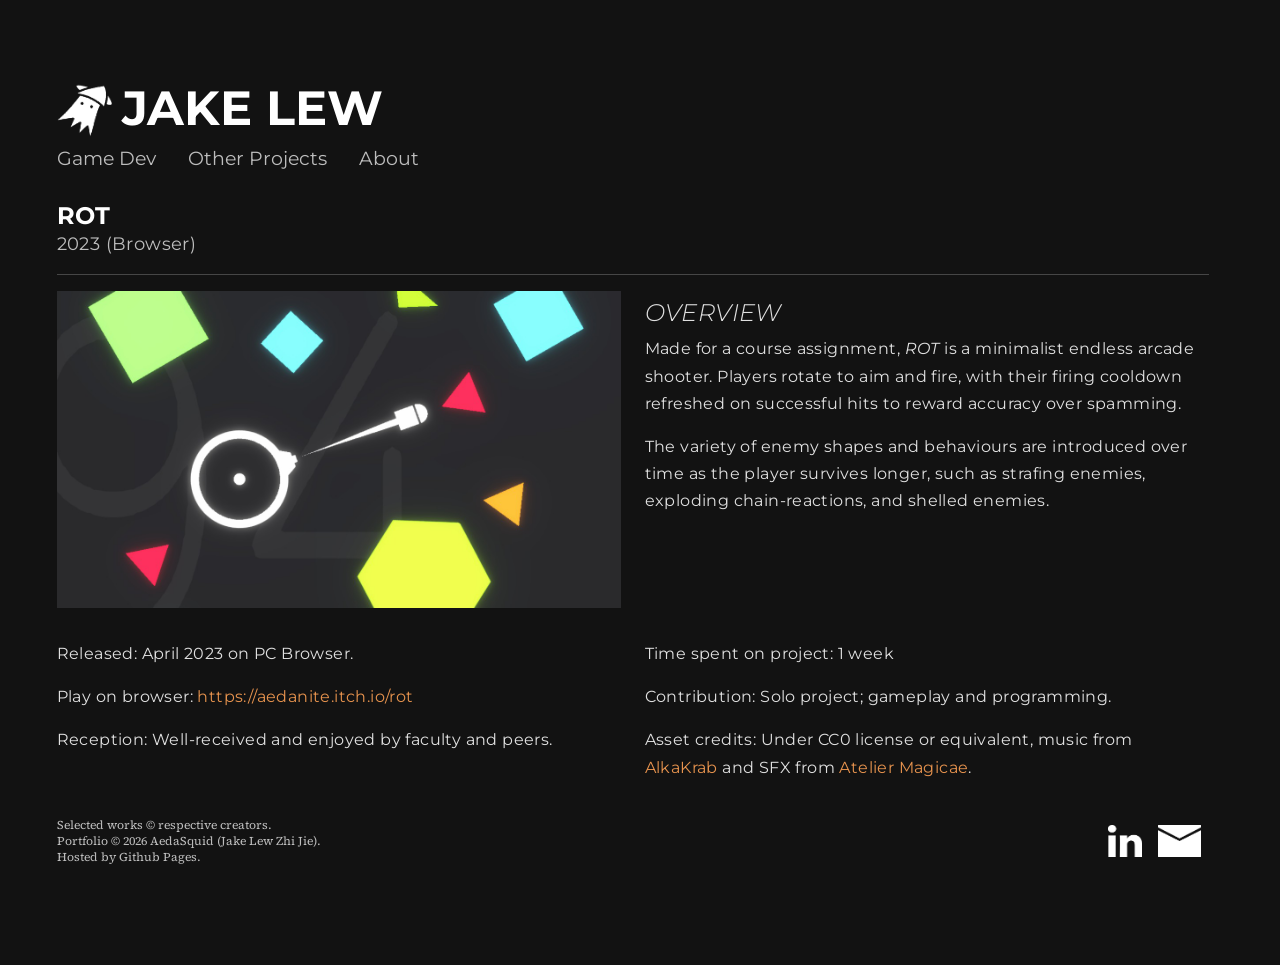
<file: html/articles/rot.html>
<!DOCTYPE html>
<html>
    <head>
        <meta charset="UTF-8">
        <meta name="viewport" content="width=device-width, initial-scale=1.0">
		
        <title>Rot | Jake Lew - Game Dev Portfolio</title>

        <link href="https://cdn.jsdelivr.net/npm/bootstrap@5.3.3/dist/css/bootstrap.min.css" rel="stylesheet" integrity="sha384-QWTKZyjpPEjISv5WaRU9OFeRpok6YctnYmDr5pNlyT2bRjXh0JMhjY6hW+ALEwIH" crossorigin="anonymous">
        <script src="https://cdn.jsdelivr.net/npm/bootstrap@5.3.0/dist/js/bootstrap.bundle.min.js"></script>
        <link href="../../css/style.css" rel="stylesheet">
        <link rel="shortcut icon" href="../../media/icons/aedaSquid_logoS.png">
    </head>
    <body>
        <header>
          <a class="header-name" href="../../index.html">
            <img class="logo-aeda" src="../../media/icons/aedaSquid_logoW.png" alt="Logo, a cartoon squid.">
            <h1>JAKE LEW</h1>
          </a>
          
          <div class="header-nav d-flex flex-column flex-md-row align-items-left justify-content-center">
            <a class="nav-link custom-link" href="../../index.html">Game Dev</a>
            <a class="nav-link custom-link" href="../other-projects.html">Other Projects</a>
            <a class="nav-link custom-link" href="../about.html">About</a>
          </div>
        </header>

        <div class="article flex-column">
          <div class="full flex-column">
            <h5 class="article-title">ROT</h5>
            <p class="article-date"><small>2023 (Browser)</small></p>
          </div>

          <div class="full">
            <hr class="line">
          </div>

          <div class="row">
            <div class="col-md-12 col-lg-6">
              <video class="video-frame" autoplay muted loop poster="../../media/rotGame/rot_thmb02.jpg">
                <source src="../../media/rotGame/rotGame_reel.mp4" type="video/mp4">
              </video>
            </div>

            <div class="col-md-12 col-lg-6">
              <div class="small-gap"></div>
              <h1>OVERVIEW</h1>
              <p>Made for a course assignment, <i>ROT</i> is a minimalist endless arcade shooter. Players rotate to aim and fire, with their firing cooldown refreshed on successful hits to reward accuracy over spamming.</p>
              </p>
              <p>The variety of enemy shapes and behaviours are introduced over time as the player survives longer, such as strafing enemies, exploding chain-reactions, and shelled enemies.
              </p>
            </div>
          </div>

          <div class="big-gap"></div>

          <div class="row">
            <div class="col-sm-12 col-md-6">
              <p>Released: April 2023 on PC Browser.</p>
              <p>Play on browser: <a href="https://aedanite.itch.io/rot">https://aedanite.itch.io/rot</a></p>
              <p>Reception: Well-received and enjoyed by faculty and peers.
              </p>
              <!-- <p><a href="rot-more.html">Head over here</a> to read more about the process.</p> -->
            </div>

            <div class="col-sm-12 col-md-6">
              <p>Time spent on project: 1 week</p>
              <p>Contribution: Solo project; gameplay and programming.</p>
              <p>Asset credits: Under CC0 license or equivalent, music from <a href="https://alkakrab.itch.io/free-sci-fi-music-2" class="openModal" data-text="This will lead to the itch.io page of the music pack by AlkaKrab.">AlkaKrab</a>
                and SFX from <a href="https://ateliermagicae.itch.io/fantasy-ui-sound-effects" class="openModal" data-text="This will lead to the itch.io page of the sound effect pack by Atelier Magicae.">Atelier Magicae</a>.
              </p>
            </div>
          </div>

        </div>

        <footer>
          <div class="copyright">
            <p>Selected works © respective creators.</p>
            <p>Portfolio © <script>document.write(new Date().getFullYear());</script> AedaSquid (Jake Lew Zhi Jie).</p>
            <p>Hosted by Github Pages.</p>
          </div>

          <div class="contact-buttons">
            <a id="linkedin" target="_blank">
              <img src="../../media/icons/linkedin_icon.png" alt="Click to view my LinkedIn.">
            </a>

            <a id="email" target="_blank">
              <img src="../../media/icons/email_icon.png" alt="Click to write me an email">
            </a>
          </div>
        </footer>

        <div id="universalModal" class="modal">
          <div class="modal-content">
            <div class="modal-body"></div>
              <div class="modal-actions">
              <button class="cancel">Cancel</button><button class="continue">Continue</button>
            </div>
          </div>
        </div>

        <script type="module"> 
          import { LINKS } from "../../js/links.js";
          document.getElementById("linkedin").href = LINKS.linkedin;
          document.getElementById("email").href = LINKS.email;
        </script>

        <script src="../../js/modalPopup.js"></script>
        <script src="../../js/iframeHeightSetter.js"></script>

    </body>
</html>
</file>
<file: css/style.css>
@import url('https://fonts.googleapis.com/css2?family=Cormorant+Garamond:ital,wght@0,300..700;1,300..700&family=Montserrat:ital,wght@0,100..900;1,100..900&family=Crimson+Text:ital,wght@0,400;0,600;0,700;1,400;1,600;1,700&family=Source+Serif+4:ital,opsz,wght@0,8..60,200..900;1,8..60,200..900&display=swap');

@view-transition {navigation: auto;}

* {
    margin: 0;
    padding: 0;
}

html {
  scrollbar-gutter: stable;
}

body {
    font: 1.2rem/1.25 "Montserrat", sans-serif;
    color: white;

    --transGrey: rgba(0, 0, 0, 0.5);
    --lightGrey: #bdbdbd;
    --darkGrey: #222;
    --mediumGrey: #525252;
    --orange: #ff7300;
    --softOrange: rgb(231, 147, 78);
    --black: #121212;
    --softWhite: #e0e0e0;

    background-color: var(--black);

    display: flex;
    flex-direction: column;
}

h1, h2, h3 {
    font-size: 3rem;
    font-weight: bold;
}

header {
    display: flex;
    flex-direction: column;
    justify-content: center;
    align-items: flex-start;

    align-self: center;
    justify-self: center;

    width: clamp(0px, 1200px, 90vw);
    height: fit-content;

    margin-top: 5rem;
}

header .header-name {
    display: flex;
    flex-direction: row;
    justify-content: center;
    align-items: center;
    width: fit-content;

    transition: 0.2s ease;
    text-decoration: none;
    color: white;
}

header .header-name img {
    height: 60px;
    padding-bottom: 5px;
    padding-right: 10px;
}

header .header-name:hover {
    color: var(--orange);
}

header .header-nav {
    margin-bottom: 2rem;
}

header .header-nav .nav-link {
    margin-right: 2rem;
}

.smallHeader {
    background-position: bottom;

    padding-top: 5rem;
    font-size: clamp(1.8rem, 10vw, 6rem);
    font-weight: bold;
    height: 25vh;
}

header .titleBobber{
    animation: softBobbing 5s infinite ease-in-out;
}

header .bobber {
    width: 50px;
    height: auto;
    position:absolute;
    bottom: 2rem;
    animation: bobbing 3s infinite ease-in-out;
}

.blogButton {
    margin: 1rem 0;
    transition: 0.1s ease;
}

.blogButton:hover {
    transform: scale(1.05);
}

.article {
    align-self: center;
    justify-self: center;
    width: clamp(0px, 1200px, 90vw);

    display: flex;
    flex-direction: row;

    font-size: 1rem;
    letter-spacing: 0.025rem;
    line-height: 1.7rem;
    color: var(--softWhite);
}

.article .line {
    width: 100%;
    margin: 1rem 0px;
}

.article .small-gap {
    height: 0.5rem;
}

.article .big-gap {
    height: 1.5rem;
}

.article .full {
    max-width: 100%;
    display: flex;
}

.article .centered {
    justify-self: center;
}

.article img {
    max-width: 100%;
    object-fit: contain;
    align-self: flex-start;
}

.article iframe, .article video {
    width: 100%;
    object-fit: contain;
    align-self: center;
}

.article-title {
    font-size: 1.5rem;
    font-weight: bold;
    color: white;
    margin: 0;

    text-decoration: underline;
    text-decoration-color: rgba(0, 0, 0, 0);

    transition: 0.15s ease;
}

.article-date {
    color: var(--lightGrey);
    font-size: 1.25rem;
    margin-bottom: 0;
}

.article h1 {
    font-size: 1.5rem;
    font-weight: 300;
    font-style: italic;
}

.article .no-bottom-margin {
    margin-bottom: 0;
}

.article .no-margin {
    margin: 0px;
}

.article .thumbnail {
    width: 100%;
    object-fit: cover;
    align-self: center;
    margin: 1rem;
}

.article a {
    color: var(--softOrange);

    text-decoration: none;
    text-decoration-color: rgba(0, 0, 0, 0);

    transition: 0.2s ease;
}

.article a:hover {
    text-decoration: underline;
    color: var(--orange);
}

.article .show-button {
    background: none;
    border: none;

    margin-right: auto;

    font-size: 1.5rem;
    font-style: italic;
    color: var(--softOrange);
    text-decoration: none;
    text-decoration-color: rgba(0, 0, 0, 0);
    align-self:  flex-start;

    transition: 0.2s ease;
}

.article .show-button:hover {
    color: var(--orange);
}

.article .hidden {
    max-height: 0;
    overflow: hidden;
    opacity: 0;
    transition: opacity 0.5s ease;
}

.article .revealed {
    opacity: 1;
    max-height: fit-content;
}

/*#region OVERWRITES BOOTSTRAP CARDS */
.cardsContainer {
    display: flex;
    flex-direction: column;
    margin: 0;
    margin-top: -1rem;
    align-items: center;
    padding: 0px;

    height: auto;
}

.cardsContainer h1 {
    text-align: center;
    margin-bottom: 1rem;;
}

.card {
    font-family: "Montserrat", sans-serif;
    background-color: transparent;
    border-radius: 0;
    border: none;
    margin-bottom: 2rem;
    padding-top: 1rem;
    padding-bottom: 0.1rem;
}

.card:hover {
    background-color: rgb(22, 22, 22);
}

.card-body {
    padding-top: 0px;
}

.card p {
    color: var(--lightGrey);
    margin-bottom: 0;
}

.card-title {
    font-size: 1.5rem;
    font-weight: bold;
    color: white;
    margin: 0;

    text-decoration: underline;
    text-decoration-color: rgba(0, 0, 0, 0);

    transition: 0.15s ease;
}

.card:hover .card-title{
    color: var(--orange);
}

.card .card-title:hover {
    text-decoration-color: var(--orange);
}

.card img {
    transition: 0.15s ease;
    height: 300px;
    object-fit: cover;

    background-position: center;
    background-size: cover;
}

.card:hover img {
    transform: scale(1.025);
}

.card .card-tagList {
    display: flex;
    flex-wrap: wrap;
    gap: 5px;

    margin-top: 5px;
    padding: 10px;
}

.card .card-tag {
  background-color: var(--darkGrey);
  color: var(--lightGrey);

  padding: 3px 6px;
  border-radius: 10px;

  font-size: 1rem;
  display: inline-block;

  transition: 0.15s ease;
}

.card .card-tag:hover {
  background-color: var(--mediumGrey);
  color: white;
}

/*#region INDIVIDUAL GAME DEV CARDS*/
.card .card-iamnotarobot{
    background-image: url("../media/iamnotarobot/iamnotarobot_thmb01.jpg");
}

.card:hover .card-iamnotarobot{
    background-image: url("../media/iamnotarobot/iamnotarobot_thmb02.jpg");
}

.card .card-whalefall{
    background-image: url("../media/whalefall/whalefall_thmb01.jpg");
}

.card:hover .card-whalefall{
    background-image: url("../media/whalefall/whalefall_thmb02.jpg");
}

.card .card-schoolbound{
    background-image: url("../media/schoolbound/schoolbound_thmb01.jpg");
}

.card:hover .card-schoolbound{
    background-image: url("../media/schoolbound/schoolbound_thmb02.jpg");
}

.card .card-campyre{
    background-image: url("../media/campyre/campyre_thmb01.jpg");
}

.card:hover .card-campyre{
    background-image: url("../media/campyre/campyre_thmb02.jpg");
}

.card .card-rot{
    background-image: url("../media/rotGame/rot_thmb01.jpg");
}

.card:hover .card-rot{
    background-image: url("../media/rotGame/rot_thmb02.jpg");
}
/*#endregion INDIVIDUAL GAME DEV CARDS*/

/*#region INDIVIDUAL OTHER PROJECT CARDS*/
.card .card-resolutionFilm{
    background-image: url("../media/resolutionFilm/resolutionFilm_thmb01.jpg");
}

.card:hover .card-resolutionFilm{
    background-image: url("../media/resolutionFilm/resolutionFilm_thmb02.jpg");
}

.card .card-hunterFilm{
    background-image: url("../media/hunterFilm/hunterFilm_thmb01.jpg");
}

.card:hover .card-hunterFilm{
    background-image: url("../media/hunterFilm/hunterFilm_thmb02.jpg");
}
/*#endregion INDIVIDUAL OTHER PROJECT CARDS*/

/* .card:hover .overlay-img {
    transform: translate(-50%, -50%) scale(1.15);
} */

.media .card{
    cursor: pointer;
}
/*#endregion OVERWRITES BOOTSTRAP CARDS */

.contact-buttons {
    width: fit-content;

    display: flex;
    justify-content: center;
    align-items: flex-end;

    transition: 0.2s ease;
}

.contact-buttons a{
    margin: 0 0.5rem;
    text-decoration: none;
}

.contact-buttons img {
    width: auto;
    height: 2rem;

    transition: 0.2s ease;
}

.contact-buttons:hover img{
    filter: brightness(50%);
}

.contact-buttons img:hover {
    filter: brightness(100%) invert(50%) sepia(100%) saturate(1000%) hue-rotate(-30deg);
    transform: scale(1.05);
}

footer {
    margin-top: 20px;
    margin-bottom: 100px;
    
    display: flex;
    justify-content: space-between;
    align-items: center;

    align-self: center;
    justify-self: center;
    width: clamp(0px, 1200px, 90vw);
    height: fit-content;
}

.copyright {
    display: flex;
    flex-direction: column;
    align-items: flex-start;
    text-align: left;
    font-size: 1rem;
    font: 0.75rem "Source Serif 4", serif;
    color: var(--lightGrey);
}

.copyright p {
    margin: 0;
}

.custom-nav {
    background-color: var(--transGrey);
}

.custom-link {
    color: var(--lightGrey);
}

.current-page {
    color: white;
}

.custom-link:hover {
    color: var(--orange);
}

/*#region MODAL POPUP*/
.modal {
    position: fixed;
    inset: 0;
    background: rgba(0,0,0,0.5);
    z-index: 1000;

    display: none;
    align-content: center;
    justify-content: center;

    color: var(--softWhite);
    font-size: 1rem;
    letter-spacing: 0.025rem;
    line-height: 1.7rem;
}

.modal h1 {
    font-size: 1.5rem;
    font-weight: bold;
    font-style: italic;
}

.modal-content {
    background-color: var(--black);
    margin: 10% auto;
    padding: 20px;
    width: 80%;
    max-width: 500px;

    border-radius: 0;
}

.modal-actions {
    margin-top: 20px;
    text-align: right;
}

.modal-actions button {
    margin-left: 10px;
    border: none;
    padding: 0.1rem 1rem;
    background-color: transparent;
    transition: 0.2s ease;
}

.modal-actions .cancel {
    color: var(--lightGrey);
}

.modal-actions .continue {
    color: var(--softOrange);
}

.modal-actions button:hover {
    color: var(--orange);
}
/*#endregion MODAL POPUP*/

.arrow {
    width: 2rem;
    height: auto;
    opacity: 50%;
}

.image-wrapper {
    position: relative;
    display: inline-block;
}

.overlay-img {
    position: absolute;
    top: 50%;
    left: 50%;
    transform: translate(-50%, -50%);
    width: 100px;
}

#focusedOverlay {
    background-color: var(--transGrey);
    position: fixed;
    top: 0;
    left: 0;
    height: 100vh;
    width: 100vw;

    display:none;
}

#focusedImage{
    position: fixed;
    top: 50%; left: 50%;
    transform: translate(-50%, -50%);
    max-width: 90vw;
    max-height: 90vh;
}

@media (max-width: 767.98px) {
    .article {
        flex-direction: column;
        padding: 0px 1rem;
        width: 100%;
    }

    .article .row {
        flex-direction: column;
    }

    .article .reverse {
        flex-direction: column-reverse;
    }

    .article .half {
        max-width: 100%;
    }

    .article img {
        max-width: 100%;
        max-height: 450px;
        align-self: center;
    }

    .card img {
        height: 250px;
    }

    header {
        align-items: center;
        justify-self: center;
        align-self: center;
        width: 100%;
        margin-top: 2rem;
        margin-bottom: 2rem;
        height: fit-content;
    }

    header .header-nav {
        align-items: center;
        margin-bottom: 0px;
    }
    
    header .header-nav .nav-link {
      margin-right: 0px;
      margin-bottom: 1rem;
    }

    footer {
        flex-direction: column-reverse;
        justify-self: center;
        align-self: center;
        width: 100%;
    }

    .contact-buttons {
        margin-bottom: 1rem;
        align-items: center;
    }

    .copyright {
        text-align: center;
        align-items: center;
    }
    
    .navbar {
        background-color: transparent;
        transition: 0.1s ease;
        font-size: 2rem;
    }

    .navbar:has(.navbar-collapse.show) {
        background-color: var(--black);
    }

    .smallHeader {
        padding-top: 0;
        height: 20vh;
    }
}

@keyframes bobbing {
    0% { transform: translateY(0); }
    50% { transform: translateY(-8px); } 
    100% { transform: translateY(0); }
  }

@keyframes softBobbing {
    0% { transform: translateY(0); }
    50% { transform: translateY(-6px); } 
    100% { transform: translateY(0); }
}
</file>
